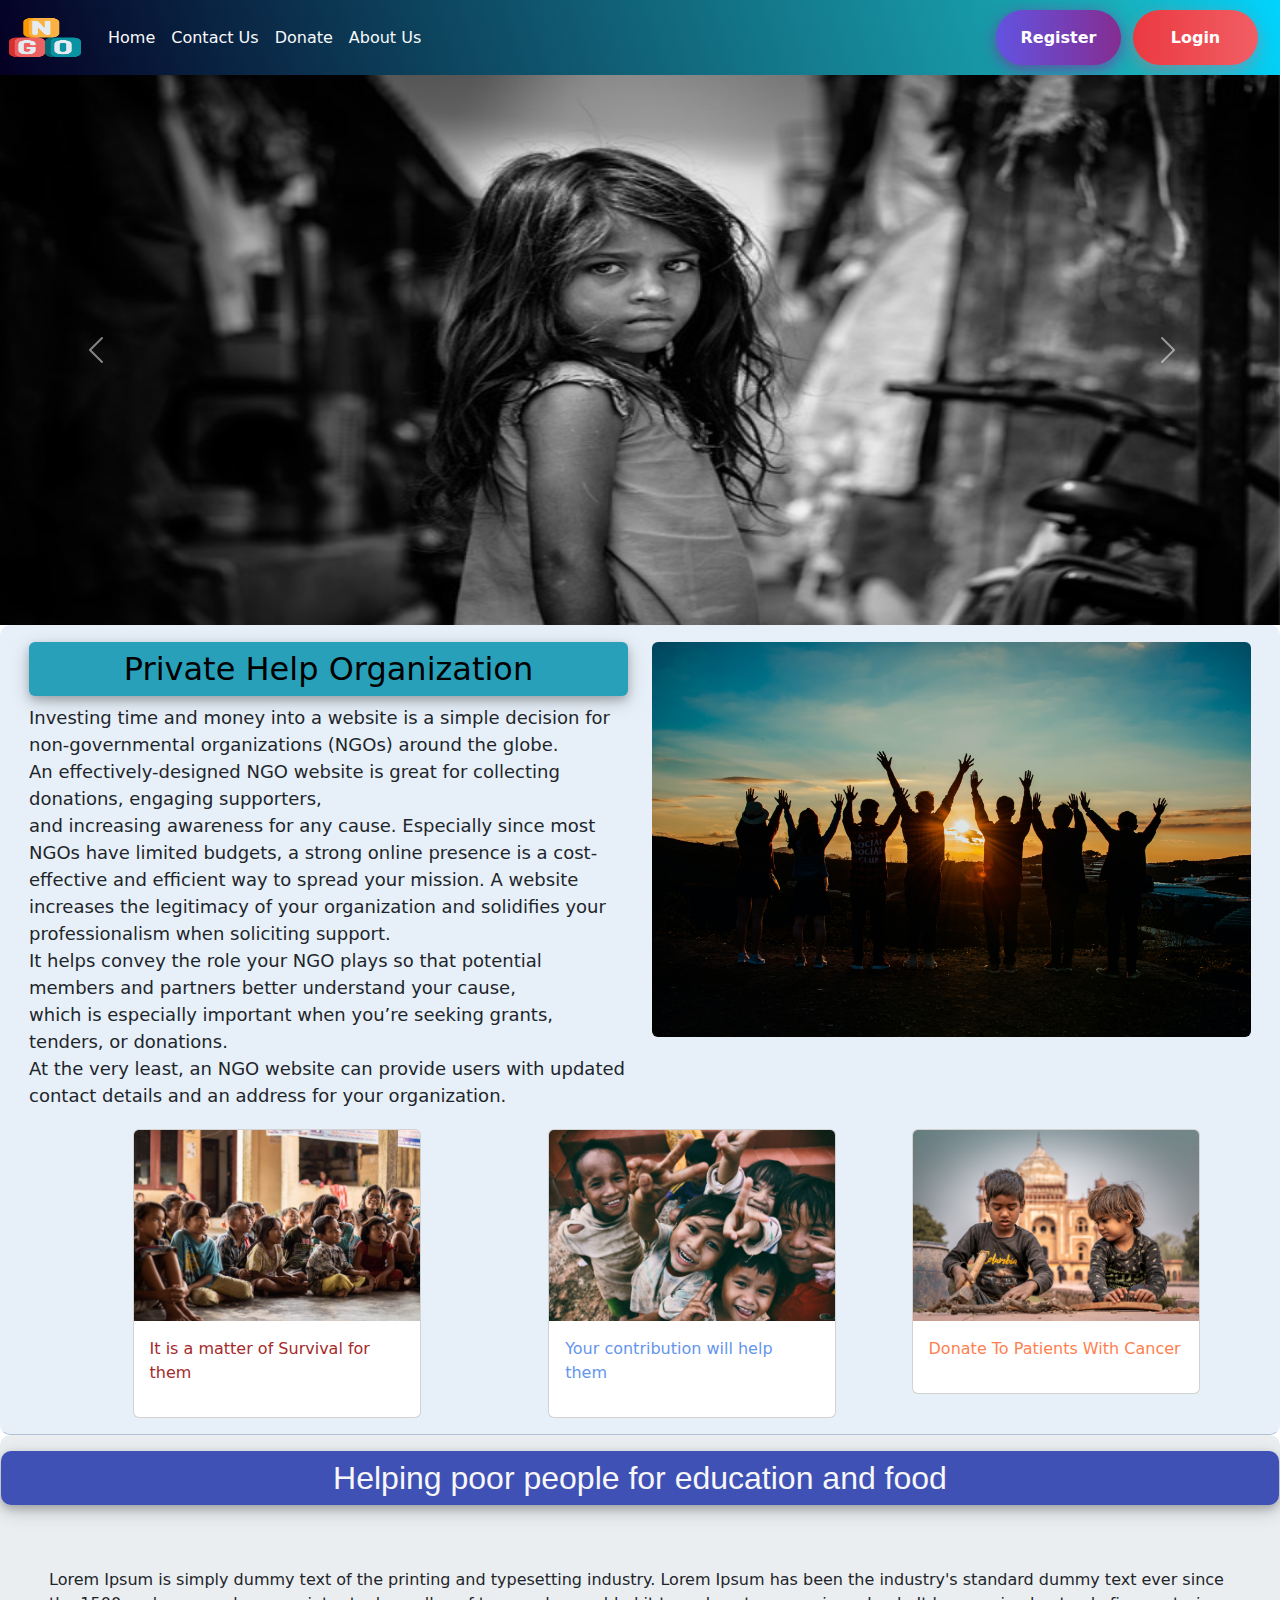
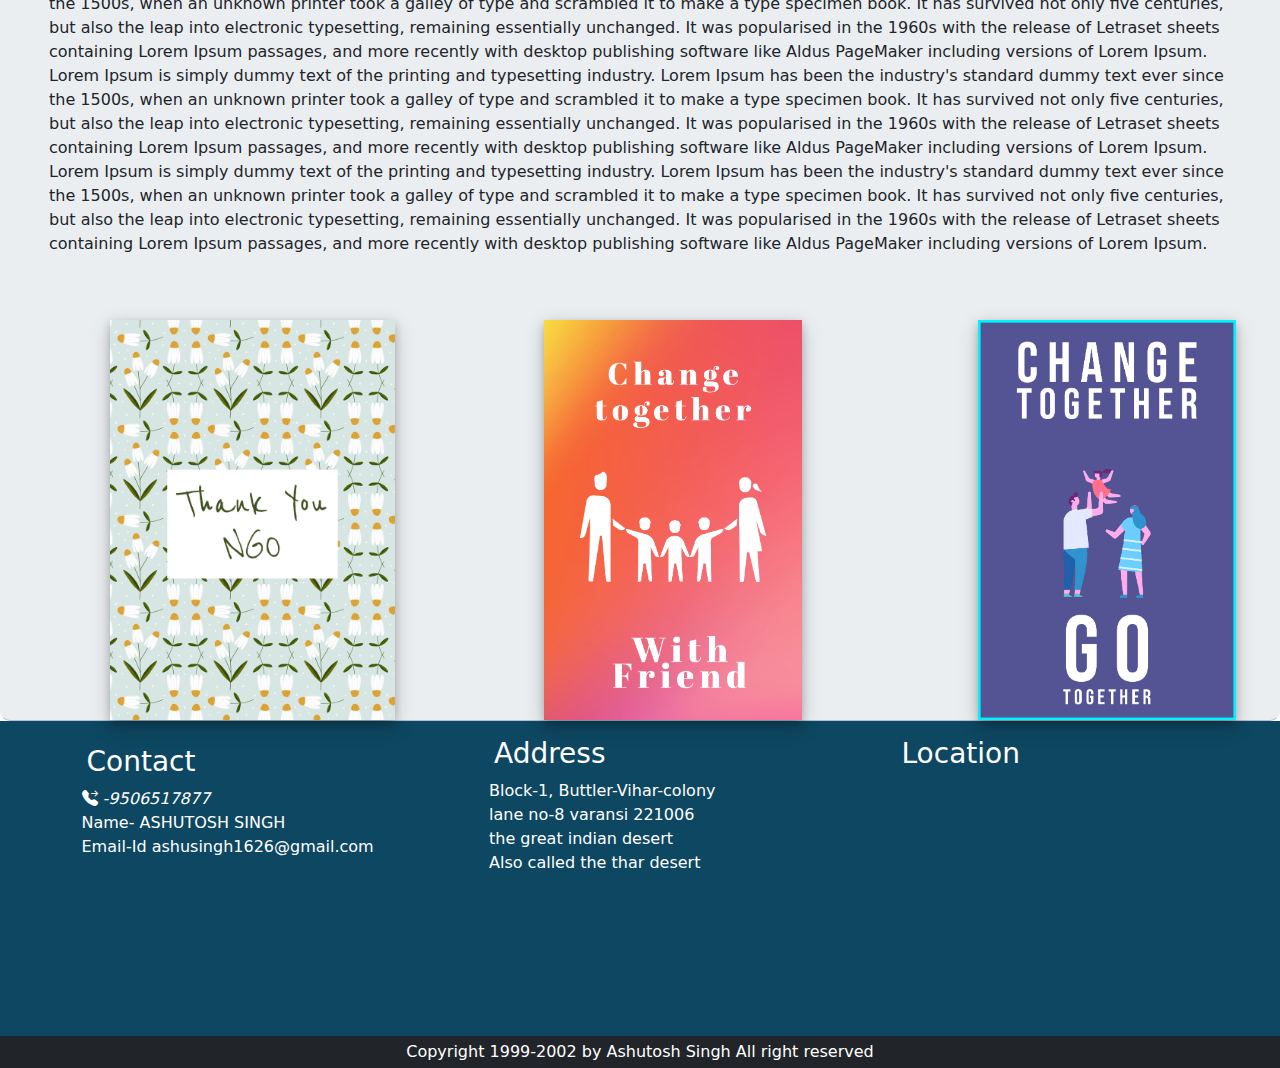
<file: index.html>
<!DOCTYPE html>
<html lang="en">

<head>
  <meta charset="UTF-8" />
  <meta http-equiv="X-UA-Compatible" content="IE=edge" />
  <meta name="viewport" content="width=device-width, initial-scale=1.0" />
  <title>NGO</title>

  <!-- CSS only -->
  <link rel="stylesheet" href="https://cdn.jsdelivr.net/npm/bootstrap-icons@1.10.2/font/bootstrap-icons.css">
  <link href="assets/css/bootstrap.min.css" rel="stylesheet" />
  <link rel="stylesheet" href="style.css" />
  <!-- JavaScript Bundle with Popper -->
  <script src="assets/js/bootstrap.bundle.min.js"></script>

</head>

<body>
  <nav class="navbar navbar-expand-lg ">
    <div>
      <img class="lobo" src="image/logo3.png">
    </div>
    <div class="container-fluid">
      <button class="navbar-toggler" type="button" data-bs-toggle="collapse" data-bs-target="#navbarSupportedContent"
        aria-controls="navbarSupportedContent" aria-expanded="false" aria-label="Toggle navigation">
        <span class="navbar-toggler-icon"></span>
      </button>
      <div class="collapse navbar-collapse" id="navbarSupportedContent">
        <ul class="navbar-nav me-auto mb-2 mb-lg-0">
          <li class="nav-item ea">
            <a class="nav-link active text-light" aria-current="page" href="Home.html">Home</a>
          </li>
          <li class="nav-item eb">
            <a class="nav-link text-light" href="contact us.html">Contact Us</a>
          </li>
          <li class="nav-item ec">
            <a class="nav-link text-light" href="donate.html" role="button" aria-expanded="false">
              Donate
            </a>
          </li>
          <li class="nav-item ed">
            <a class="nav-link text-light" href="About Us.html">About Us</a>
          </li>
        </ul>
        <!-- Login &Register Buttton -->
        <a href="Register.html"> <button class="btn-hover color-3"> <span>Register</span></button> </a>
        <a class="mx-2" style="text-decoration: none;" href="login.html"><button class="btn-hover color-4">
            <span>Login</span></button></a>
      </div>
    </div>
  </nav>
  <!-- CAROUSEL -->
  <div class="header">
    <div id="carouselExampleControls" class="carousel slide" data-bs-ride="carousel">
      <div class="carousel-inner">
        <div class="carousel-item active">
          <img src="image/editor2.jpg" class="d-block w-100 m" alt="..." />
        </div>
        <div class="carousel-item">
          <img src="image/b5.jpg" class="d-block w-100 n" alt="..." />
        </div>
        <div class="carousel-item">
          <img src="image/b7.jpg" class="d-block w-100 o" alt="..." />
        </div>
      </div>
      <button class="carousel-control-prev" type="button" data-bs-target="#carouselExampleControls"
        data-bs-slide="prev">
        <span class="carousel-control-prev-icon" aria-hidden="true"></span>
        <span class="visually-hidden">Previous</span>
      </button>
      <button class="carousel-control-next" type="button" data-bs-target="#carouselExampleControls"
        data-bs-slide="next">
        <span class="carousel-control-next-icon" aria-hidden="true"></span>
        <span class="visually-hidden">Next</span>
      </button>
    </div>
    <div class="container-fluid">
      <div class="row justify-content-evenly content-box p-3">
        <div class="col-md-6">
          <h2 class="ret p-2"> Private Help Organization</h2>
          <p class="font">
            Investing time and money into a website is a simple decision for non-governmental organizations (NGOs)
            around the globe.<br> An effectively-designed NGO website is great for collecting donations, engaging
            supporters,<br> and increasing awareness for any cause. Especially since most NGOs have limited budgets, a
            strong online presence is a cost-effective and efficient way to spread your mission.
            A website increases the legitimacy of your organization and solidifies your professionalism when soliciting
            support.<br> It helps convey the role your NGO plays so that potential members and partners better
            understand
            your cause,<br> which is especially important when you’re seeking grants, tenders, or donations.<br> At the
            very least, an NGO website can provide users with updated contact details and an address for your
            organization.</p>
        </div>
        <div class="col-md-6 mb-3">
          <img class="md" src="image/b5.jpg" style="width: 100%;">
        </div>
        <div class="col-md-4">
          <div class="card" style="width: 18rem;">
            <img src="image/card3.jpg" class="card-img-top" alt="...">
            <div class="card-body">
              <p class="card-text1">It is a matter of Survival for them
              </p>
            </div>
          </div>
        </div>
        <div class="col-md-3">
          <div class="card" style="width: 18rem;">
            <img src="image/card1.jpg" class="card-img-top" alt="...">
            <div class="card-body">
              <p class="card-text2">Your contribution will help them
              </p>
            </div>
          </div>
        </div>
        <div class="col-md-3">
          <div class="card" style="width: 18rem;">
            <img src="image/card4.jpg" class="card-img-top" alt="...">
            <div class="card-body">
              <p class="card-text3">Donate To Patients With Cancer
              </p>
            </div>
          </div>
        </div>
      </div>
    </div>
    <div class="content-box1">
    <div class="heading">
      <div class="row">
        <div class="col-md-12">
          <h2 class="center p-2">Helping poor people for education and food</h2>
          <div  class="p-5">
            <p>
            Lorem Ipsum is simply dummy text of the printing and typesetting industry. Lorem Ipsum has been the industry's standard dummy text ever since the 1500s, when an unknown printer took a galley of type and scrambled it to make a type specimen book. It has survived not only five centuries, but also the leap into electronic typesetting, remaining essentially unchanged. It was popularised in the 1960s with the release of Letraset sheets containing Lorem Ipsum passages, and more recently with desktop publishing software like Aldus PageMaker including versions of Lorem Ipsum.<br/>
            Lorem Ipsum is simply dummy text of the printing and typesetting industry. Lorem Ipsum has been the industry's standard dummy text ever since the 1500s, when an unknown printer took a galley of type and scrambled it to make a type specimen book. It has survived not only five centuries, but also the leap into electronic typesetting, remaining essentially unchanged. It was popularised in the 1960s with the release of Letraset sheets containing Lorem Ipsum passages, and more recently with desktop publishing software like Aldus PageMaker including versions of Lorem Ipsum.<br/>
            Lorem Ipsum is simply dummy text of the printing and typesetting industry. Lorem Ipsum has been the industry's standard dummy text ever since the 1500s, when an unknown printer took a galley of type and scrambled it to make a type specimen book. It has survived not only five centuries, but also the leap into electronic typesetting, remaining essentially unchanged. It was popularised in the 1960s with the release of Letraset sheets containing Lorem Ipsum passages, and more recently with desktop publishing software like Aldus PageMaker including versions of Lorem Ipsum.</p>
          </div>
        </div>
      </div>
    </div>
      <div class="row">
        <div class="col-md-1"></div>
        <div class="col-md-3">
          <img class="project" src="image/project4.jpg">
        </div>
        <div class="col-md-1"></div>
        <div class="col-md-3">
          <img class="project" src="image/project3.jpg">
        </div>
        <div class="col-md-1"></div>
        <div class="col-md-3">
          <img class="project" src="image/project5.jpg">
        </div>
        
      </div>
    </div>
    <div class="footer">
      <div class="row justify-content-evenly">
        <div class="col-md-3 pt-4">
          <h3> Contact</h3>
          <p class="r1"> <i class="bi bi-telephone-forward-fill"> -9506517877</i><br>Name- ASHUTOSH SINGH<br>Email-Id
            ashusingh1626@gmail.com
          </p>
        </div>
        <div class="col-md-3 pt-3">
          <h3>Address</h3>
          <p class="r2"> Block-1, Buttler-Vihar-colony<br>
            lane no-8 varansi 221006<br>
            the great indian desert<br>
            Also called the thar desert</p>
        </div>
        <div class="col-md-3 pt-3">
          <h3> Location</h3>
          <iframe
            src="https://www.google.com/maps/embed?pb=!1m14!1m12!1m3!1d14236.02224509206!2d80.95393664999999!3d26.8715644!2m3!1f0!2f0!3f0!3m2!1i1024!2i768!4f13.1!5e0!3m2!1sen!2sin!4v1669029898604!5m2!1sen!2sin"
            width="400s" height="250" style="border:0;" allowfullscreen="" loading="lazy"
            referrerpolicy="no-referrer-when-downgrade"></iframe>
        </div>
      </div>
      <div class="row bg-dark p-1 text-center">
        <div class="col-md-12">
          <p id="copyright" class="mb-0">Copyright 1999-2002 by Ashutosh Singh All right reserved</p>
        </div>
      </div>
    </div>
</body>

</html>
</file>
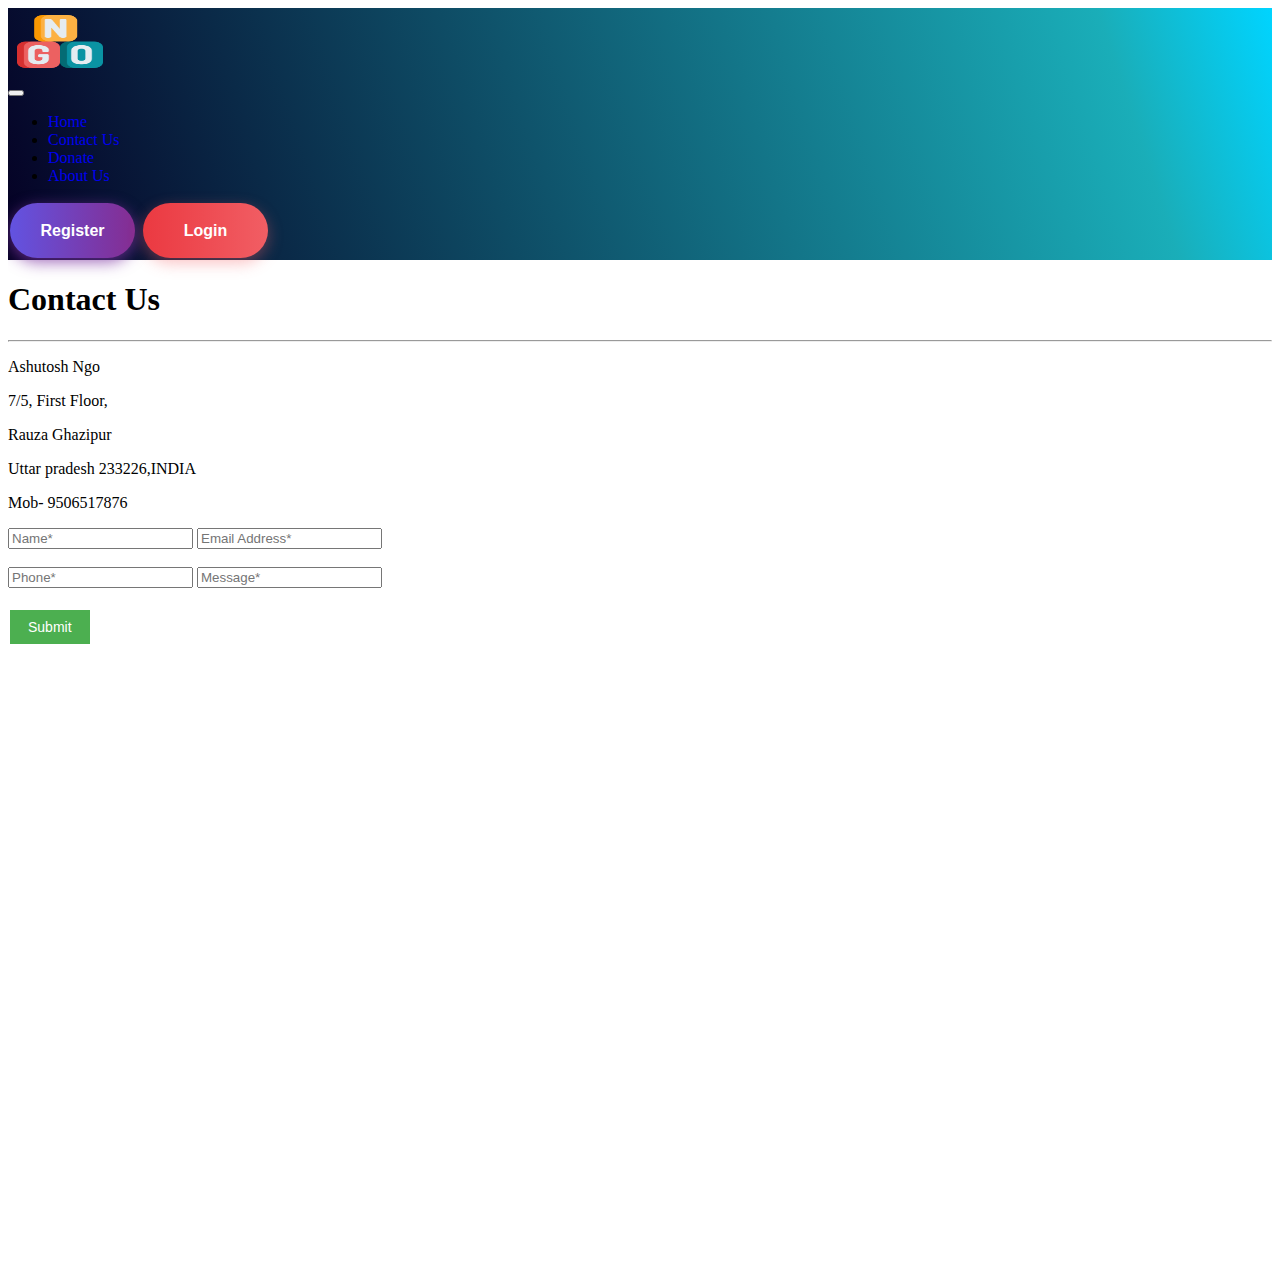
<file: contact us.html>
<!DOCTYPE html>
<html lang="en">

<head>
  <meta charset="UTF-8" />
  <meta http-equiv="X-UA-Compatible" content="IE=edge" />
  <meta name="viewport" content="width=device-width, initial-scale=1.0" />
  <title>NGO</title>
  
  <!-- CSS only -->
  <link rel="stylesheet" href="https://cdn.jsdelivr.net/npm/bootstrap-icons@1.10.2/font/bootstrap-icons.css">
  <link href="https://cdn.jsdelivr.net/npm/bootstrap@5.2.2/dist/css/bootstrap.min.css" rel="stylesheet"
    integrity="sha384-Zenh87qX5JnK2Jl0vWa8Ck2rdkQ2Bzep5IDxbcnCeuOxjzrPF/et3URy9Bv1WTRi" crossorigin="anonymous" />
    <link rel="stylesheet" href="style.css" />
  <!-- JavaScript Bundle with Popper -->
  <script src="https://cdn.jsdelivr.net/npm/bootstrap@5.2.2/dist/js/bootstrap.bundle.min.js"
    integrity="sha384-OERcA2EqjJCMA+/3y+gxIOqMEjwtxJY7qPCqsdltbNJuaOe923+mo//f6V8Qbsw3"
    crossorigin="anonymous"></script>

</head>

<body>
  <nav class="navbar navbar-expand-lg ">
    <div>
      <img class="lobo" src="image/logo3.png">
    </div>
    <div class="container-fluid">
      <button class="navbar-toggler" type="button" data-bs-toggle="collapse" data-bs-target="#navbarSupportedContent"
        aria-controls="navbarSupportedContent" aria-expanded="false" aria-label="Toggle navigation">
        <span class="navbar-toggler-icon"></span>
      </button>
      <div class="collapse navbar-collapse" id="navbarSupportedContent">
        <ul class="navbar-nav me-auto mb-2 mb-lg-0">
          <li class="nav-item ea">
            <a class="nav-link active text-light" aria-current="page" href="index.html">Home</a>
          </li>
          <li class="nav-item eb">
            <a class="nav-link text-light" href="contact us.html">Contact Us</a>
          </li>
          <li class="nav-item ec">
            <a class="nav-link text-light" href="donate.html" role="button" aria-expanded="false">
              Donate
            </a>
          </li>
          <li class="nav-item ed">
            <a class="nav-link text-light" href="About Us.html">About Us</a>
          </li>
        </ul>
        <!-- Login &Register Buttton -->
        <a href="Register.html"> <button class="btn-hover color-3"> <span>Register</span></button> </a>
       <a class="mx-2" style="text-decoration: none;" href="login.html"><button class="btn-hover color-4" > <span>Login</span></button></a>
      </div>
    </div>
  </nav>
  <div class="container-fluid">
    <div class="row m-5 justify-content-evenly">
      <div class="col-5">
        <h1>Contact Us</h1>
       <hr>
        <p>Ashutosh Ngo</p>
        <p>7/5, First Floor,</p>
        <p>Rauza Ghazipur</p>
        <p>Uttar pradesh 233226,INDIA</p>
        <p>Mob- 9506517876</p>
      </div>
         <div class="col-5">
          <form class="ashu">
            <input type="text" placeholder="Name*">
            <input type="text" placeholder="Email Address*"><br><br>
            <input type="number" placeholder="Phone*">
            <input type="text" placeholder="Message*"><br><br>
            <button class="button q">Submit</button>
          </form>

        </div>
     
    </div>

  </div>
  <div class="conatainer color">
    <div class="row justify-content-evenly">
      <div class="col-md-4 pt-4">
        <h3> Contact</h3>

        <p class="r1"><i class="bi bi-telephone-fill"></i>WhatsApp- 9506517877<br>Name- ASHUTOSH SINGH<br>Email-Id ashusingh1626@gmail.com 
        </p>
      </div>
      <div class="col-md-4 pt-3">
        <h3 class="lty">Address</h3>

        <p class="r2"> Block-1, Buttler-Vihar-colony<br>
          lane no-8 varansi 221006<br>
          the great indian desert<br>
          Also called the thar desert</p>
      </div>
      <div class="col-md-4 pt-3 ">
        <h3 class="mty"> Location</h3>
      <iframe
          src="https://www.google.com/maps/embed?pb=!1m14!1m12!1m3!1d14236.02224509206!2d80.95393664999999!3d26.8715644!2m3!1f0!2f0!3f0!3m2!1i1024!2i768!4f13.1!5e0!3m2!1sen!2sin!4v1669029898604!5m2!1sen!2sin"
          width="400s" height="250" style="border:0;" allowfullscreen="" loading="lazy"
          referrerpolicy="no-referrer-when-downgrade"></iframe>
       </div>
    </div>
   </div>
  <div class="row bg-secondary text-center">
    <div class="col-md-12">
      <p id="copyright">Copyright 1999-2002 by Ashutosh Singh All right reserved</p>
    </div>
</body>

</html>
</file>
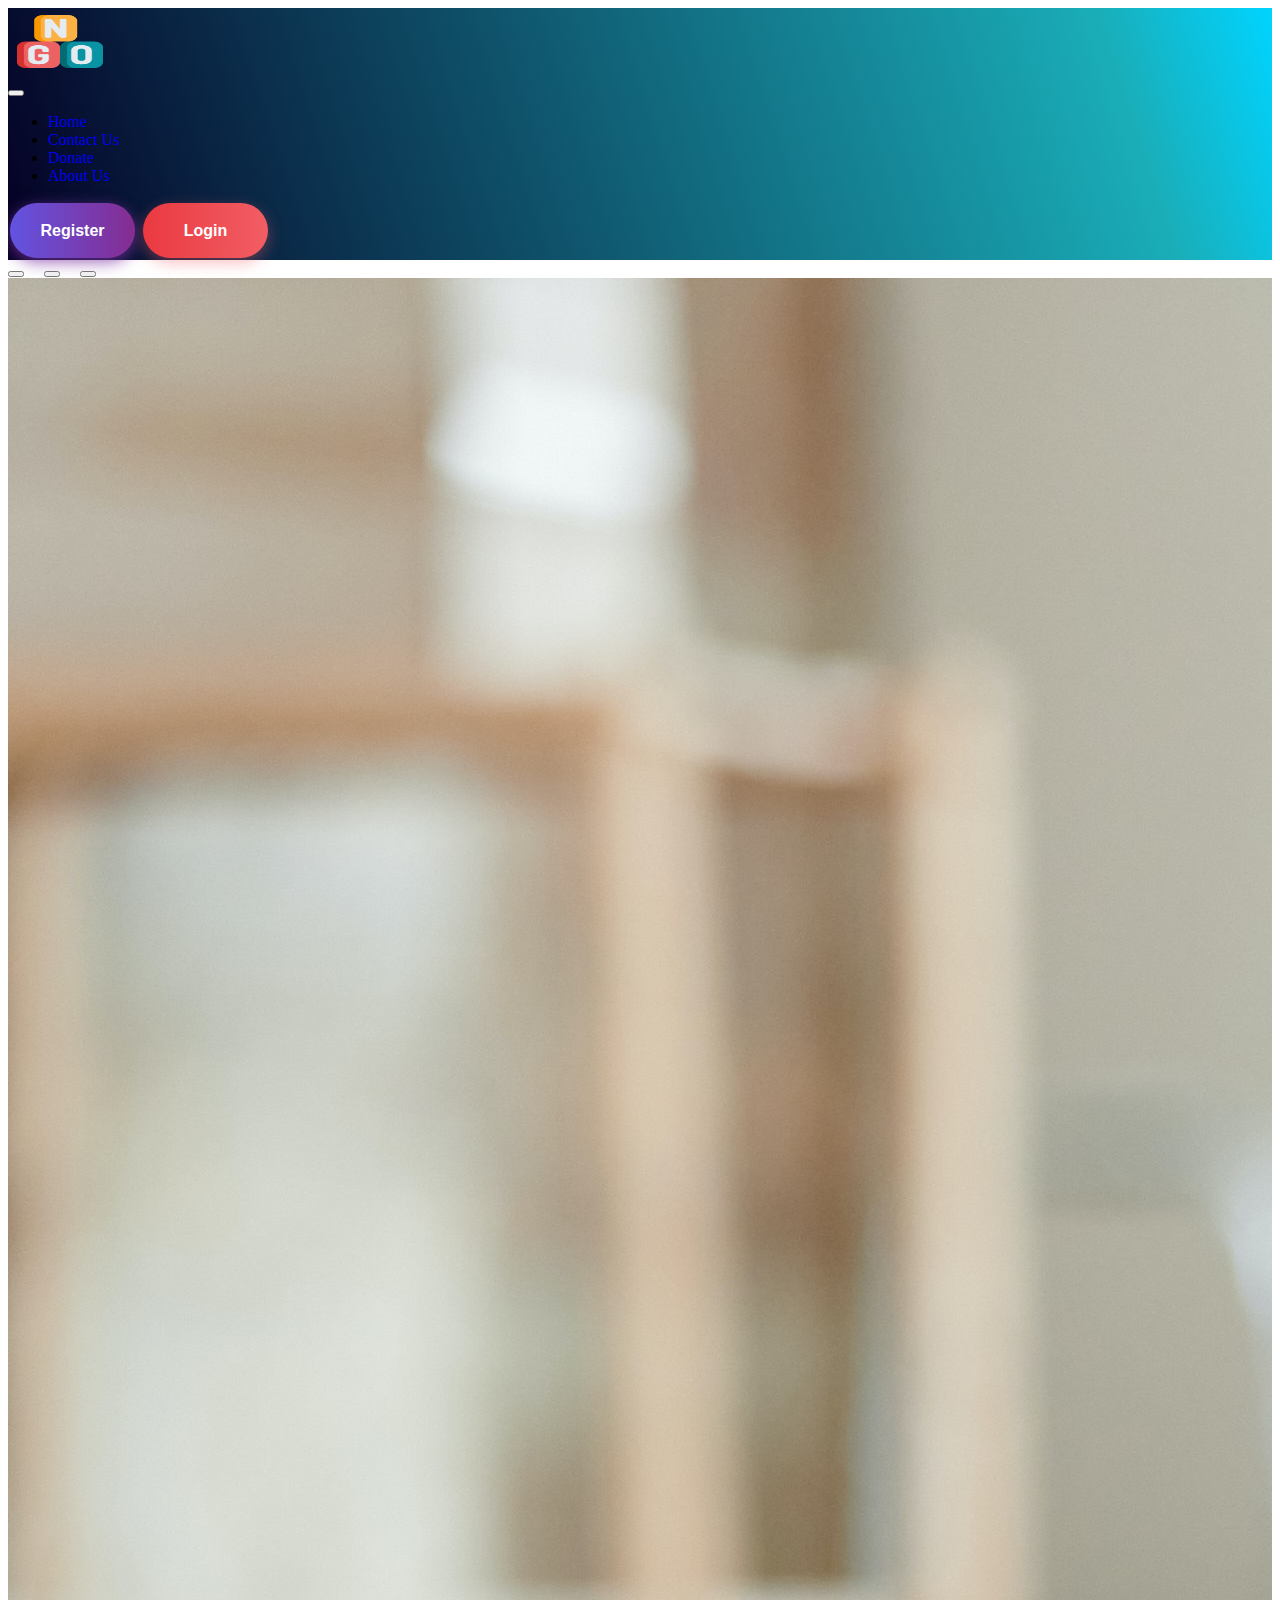
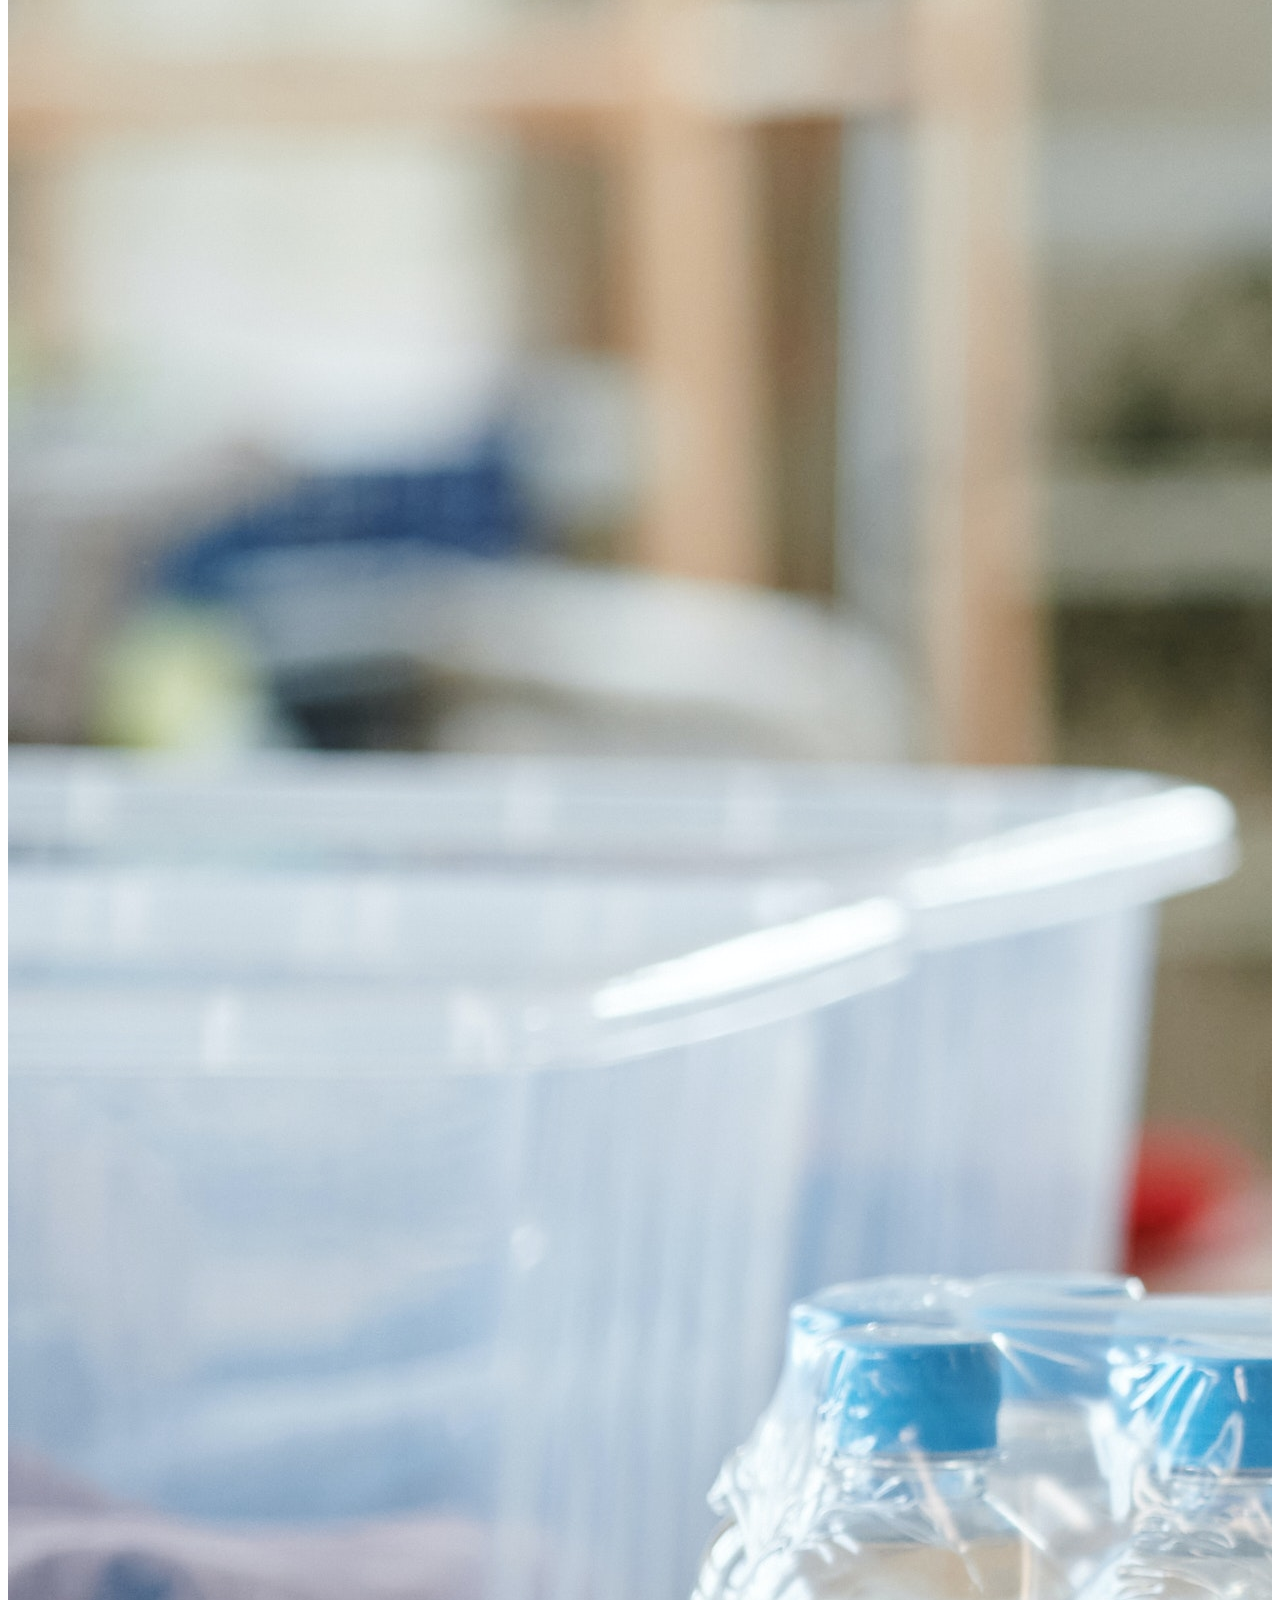
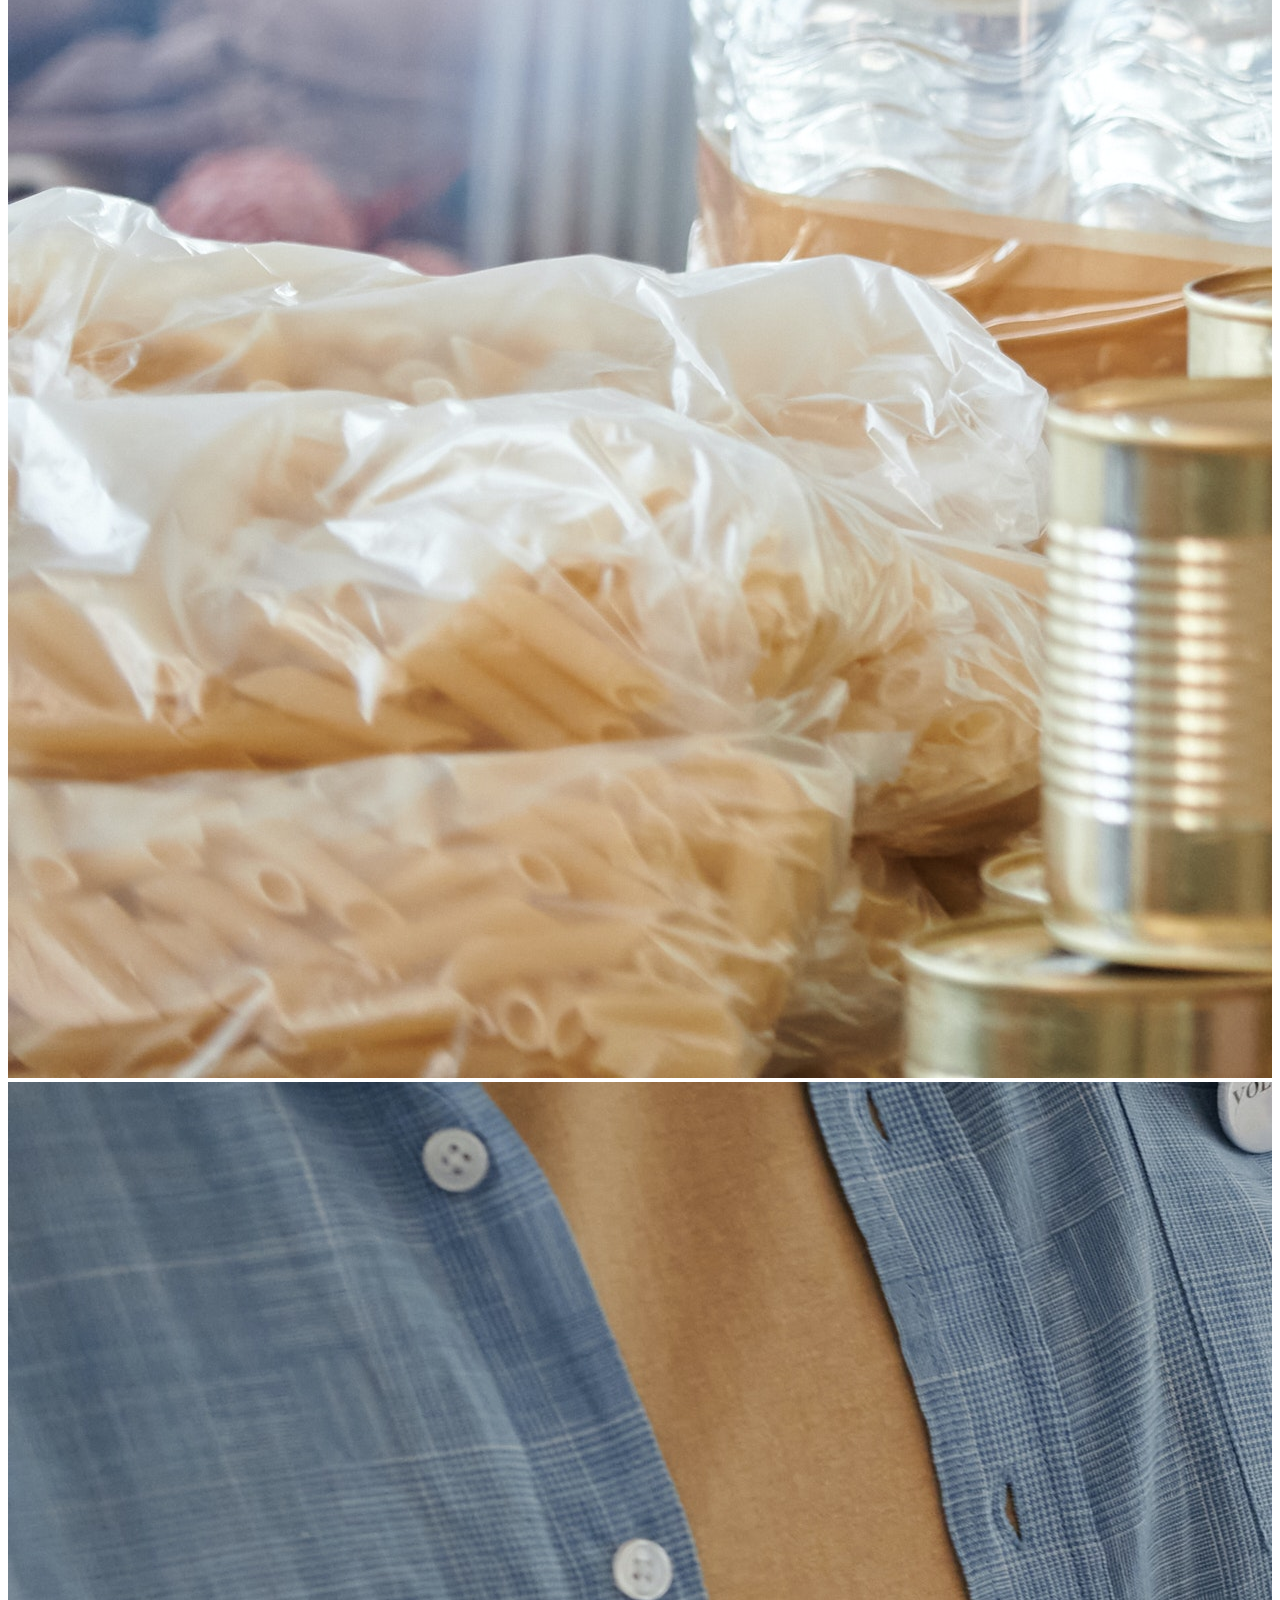
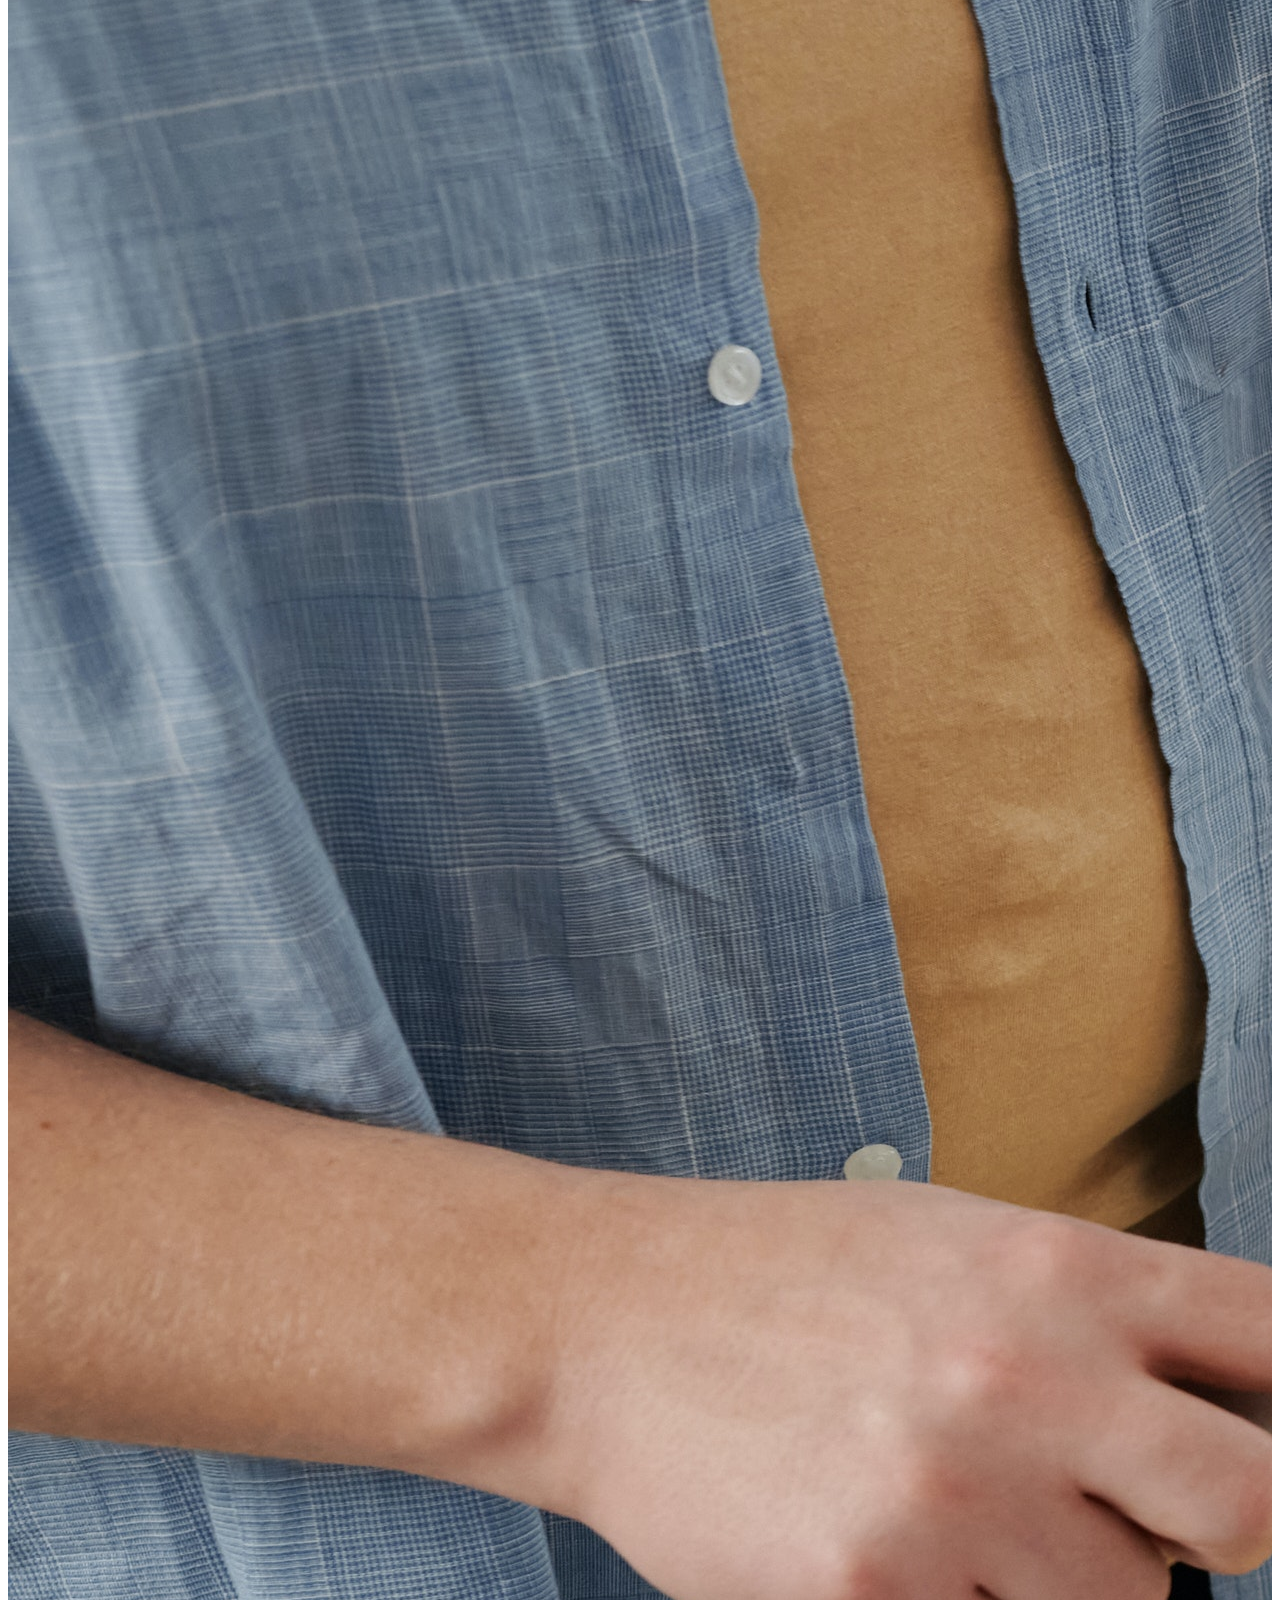
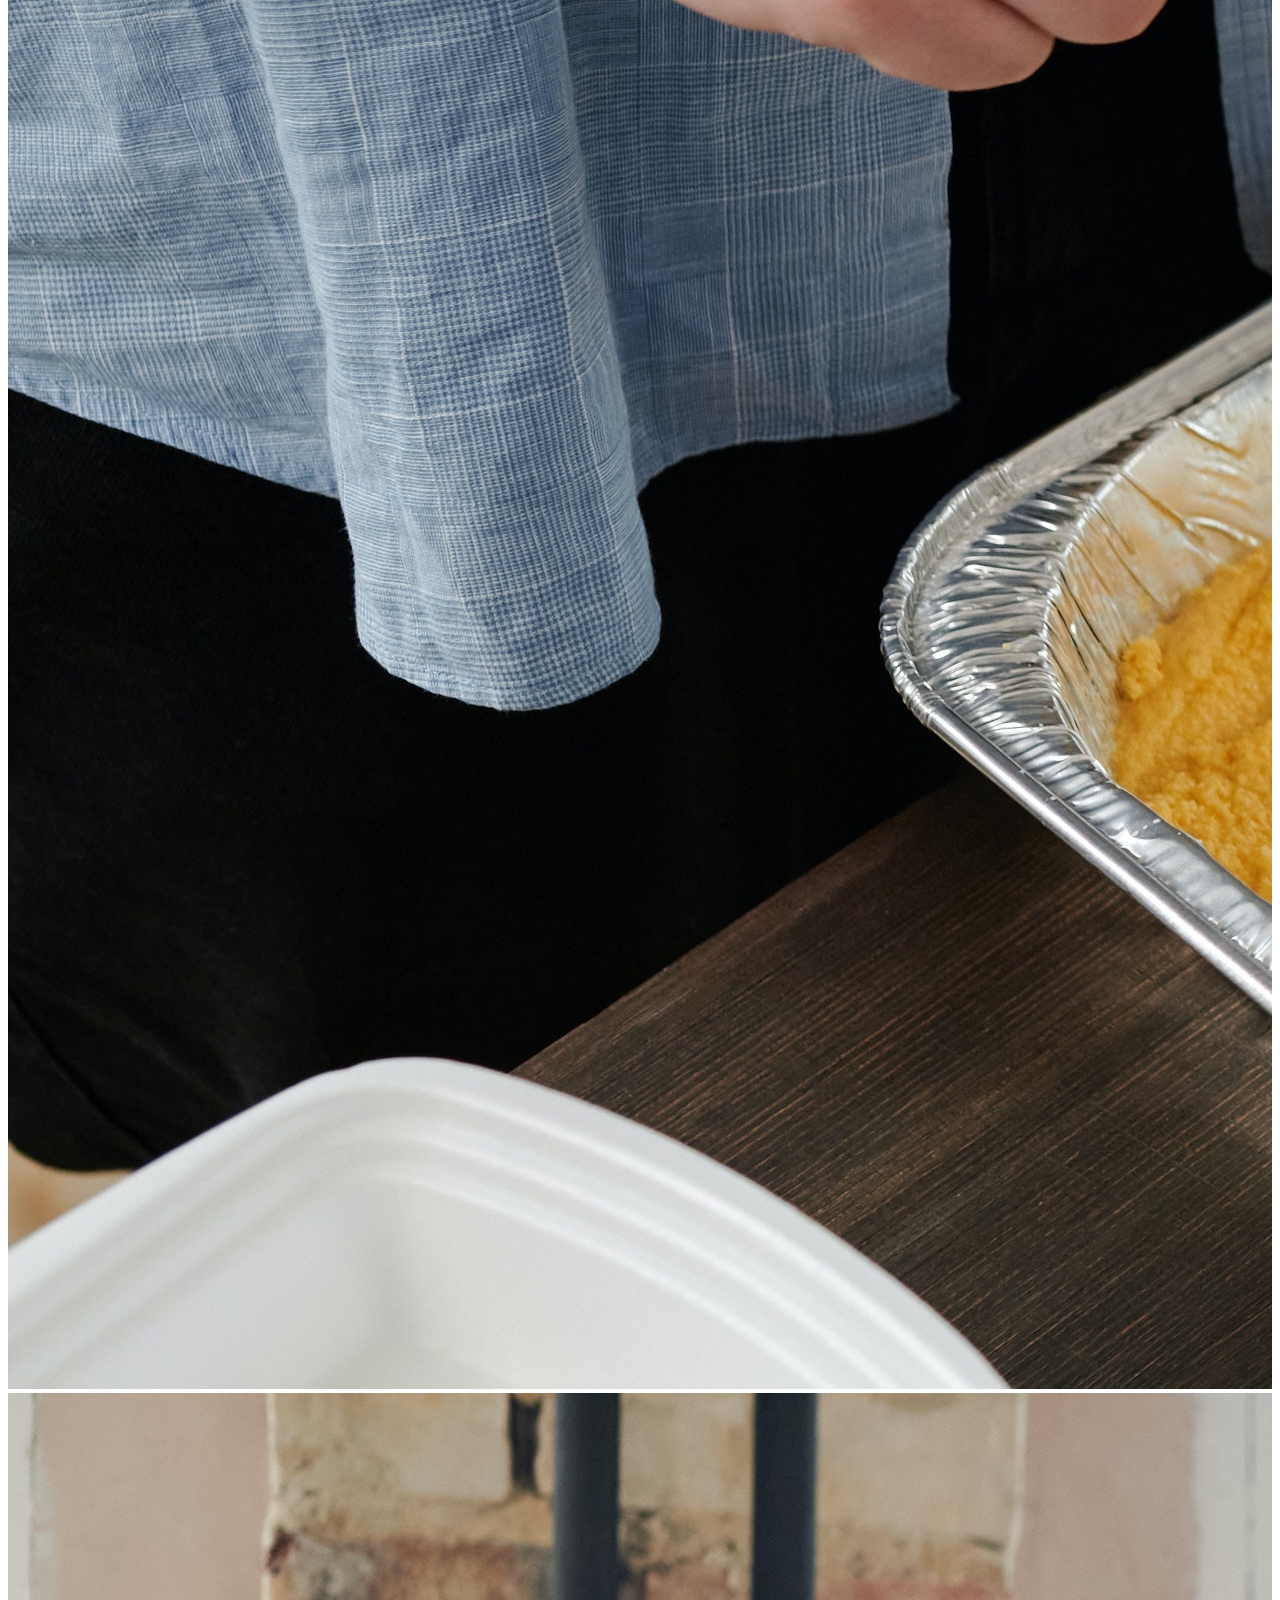
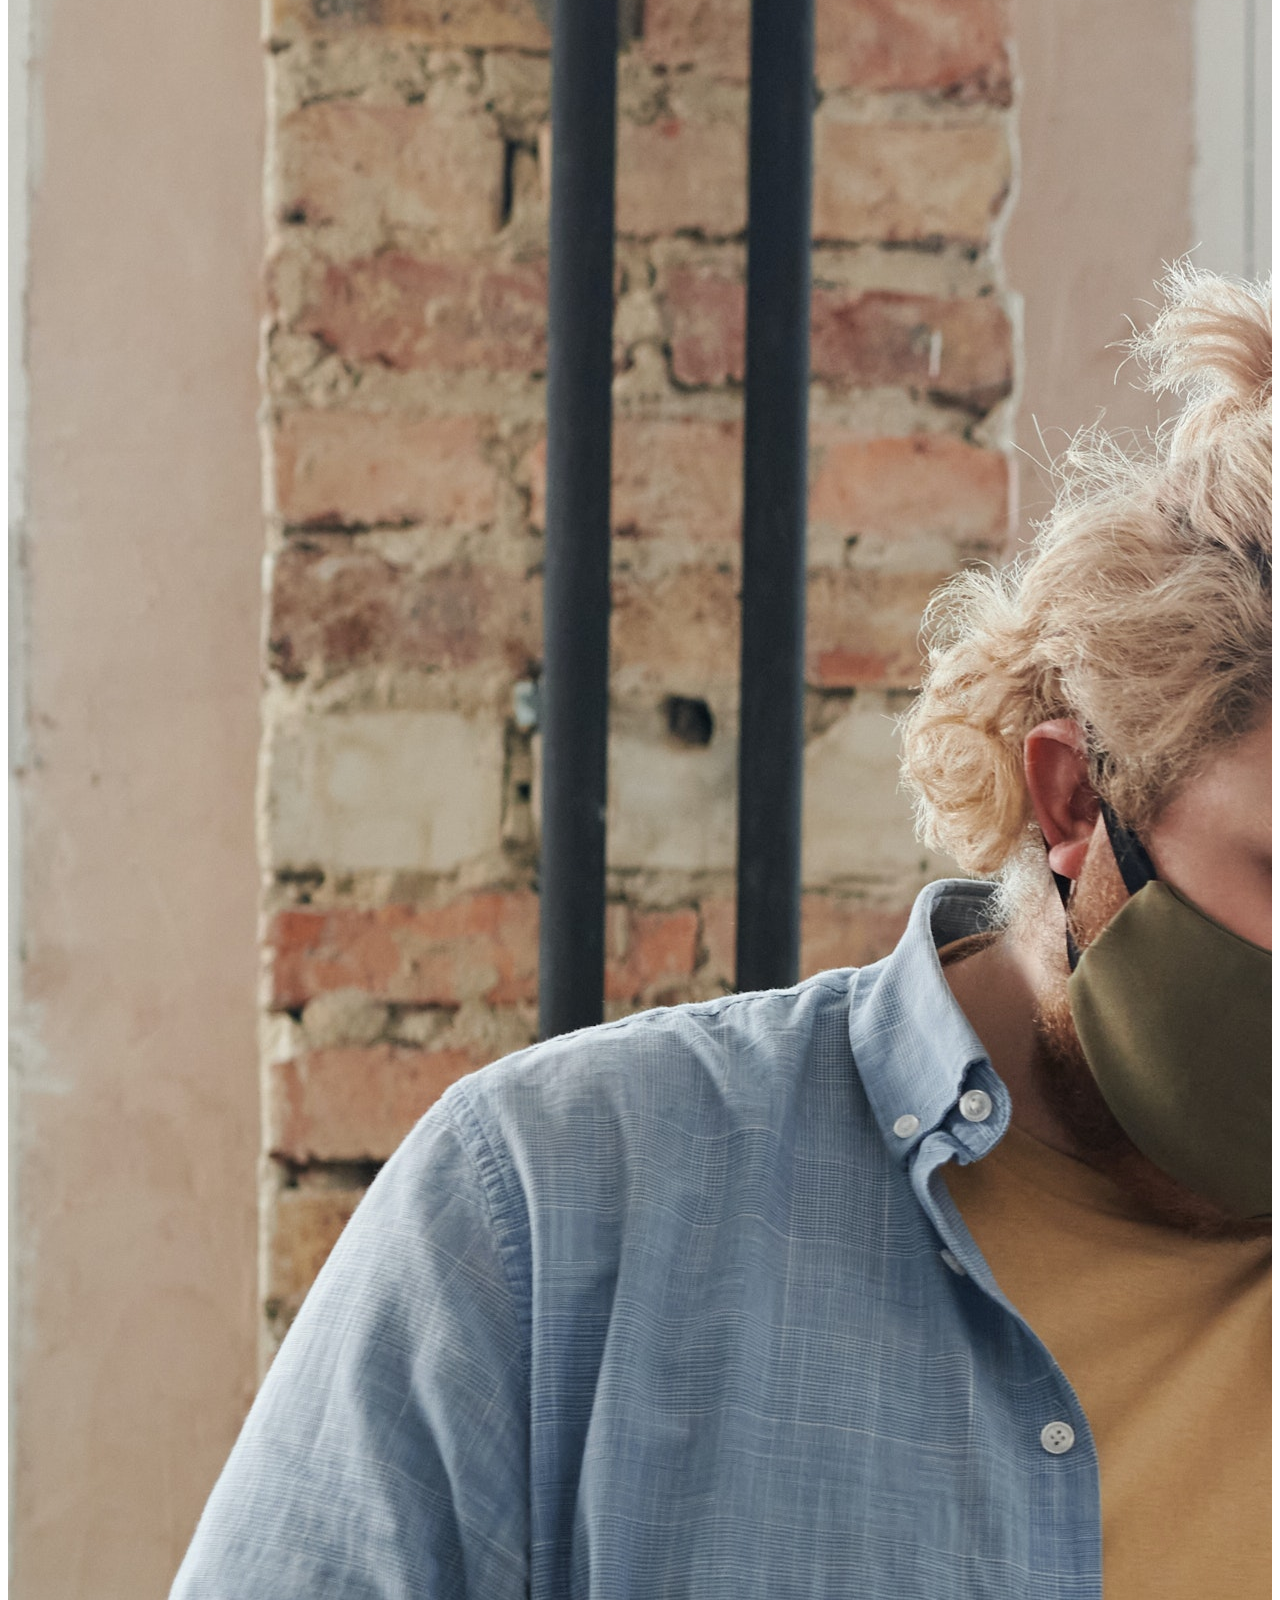
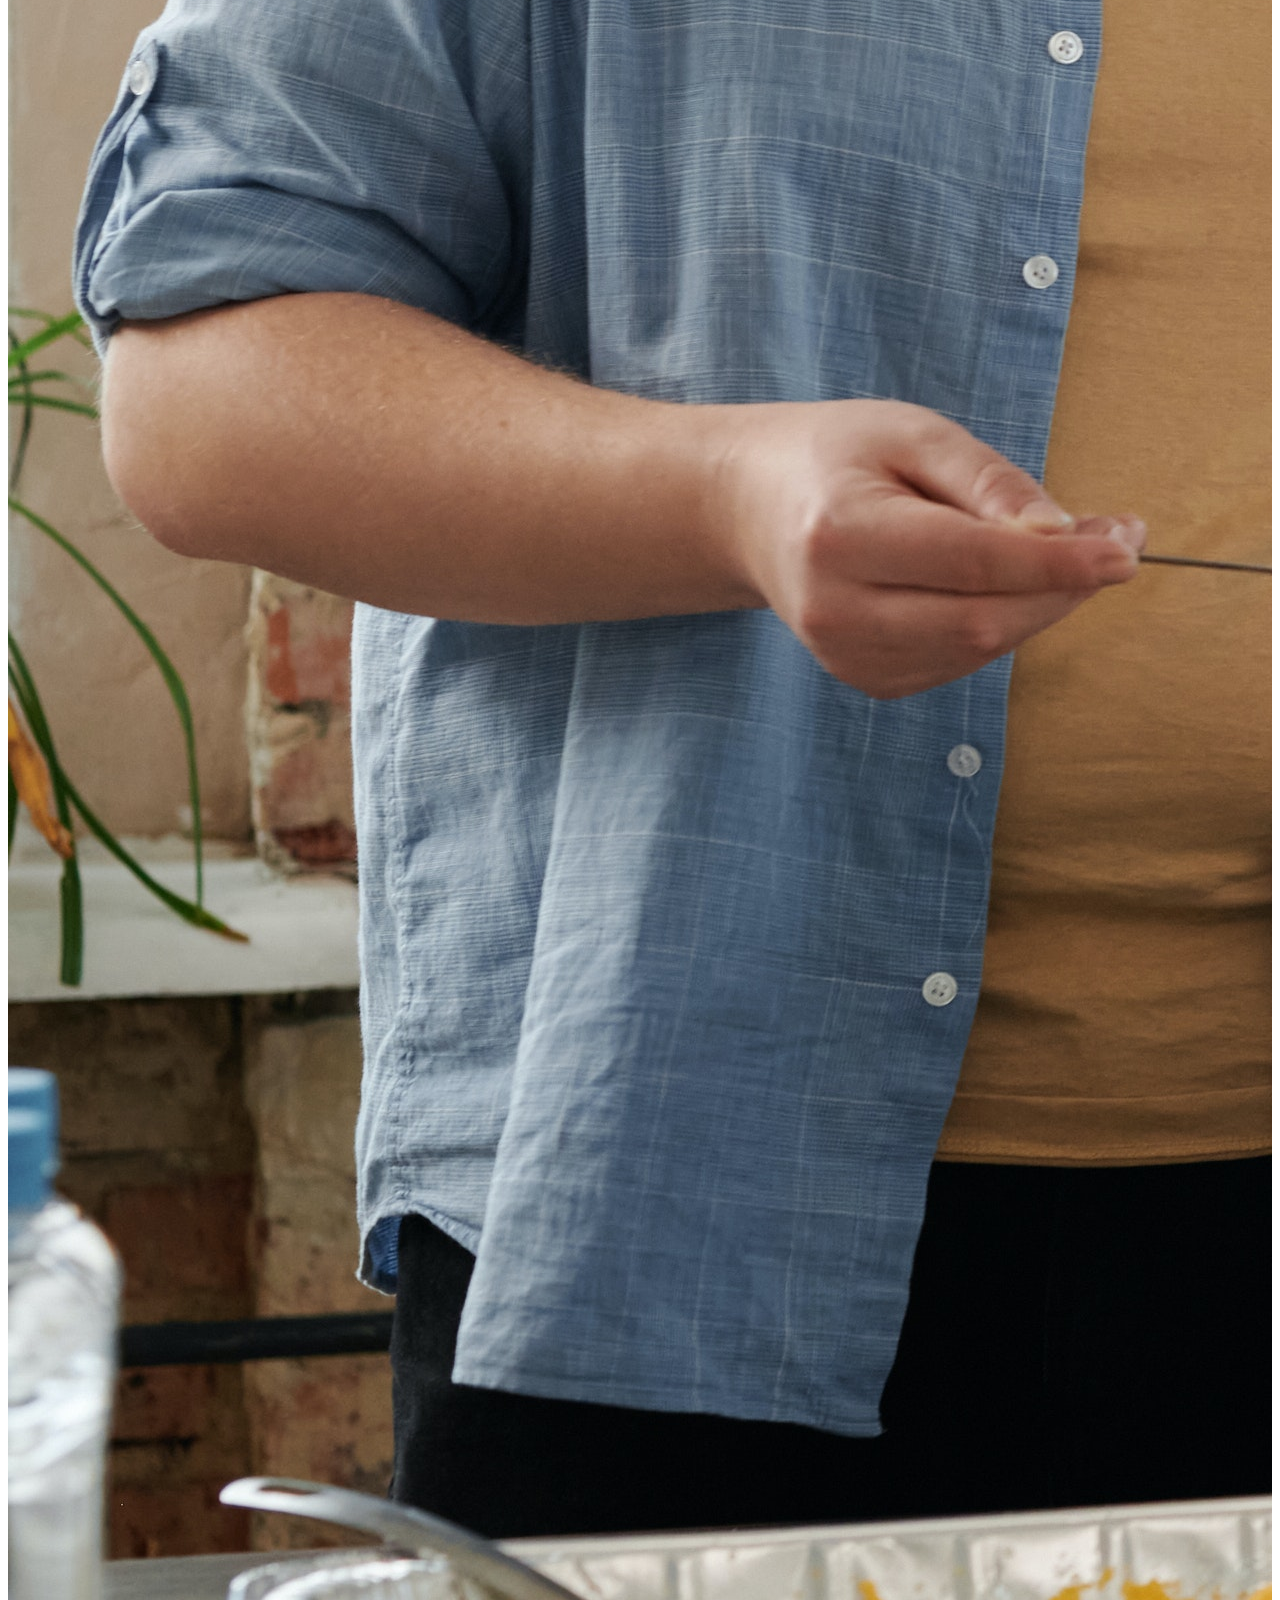
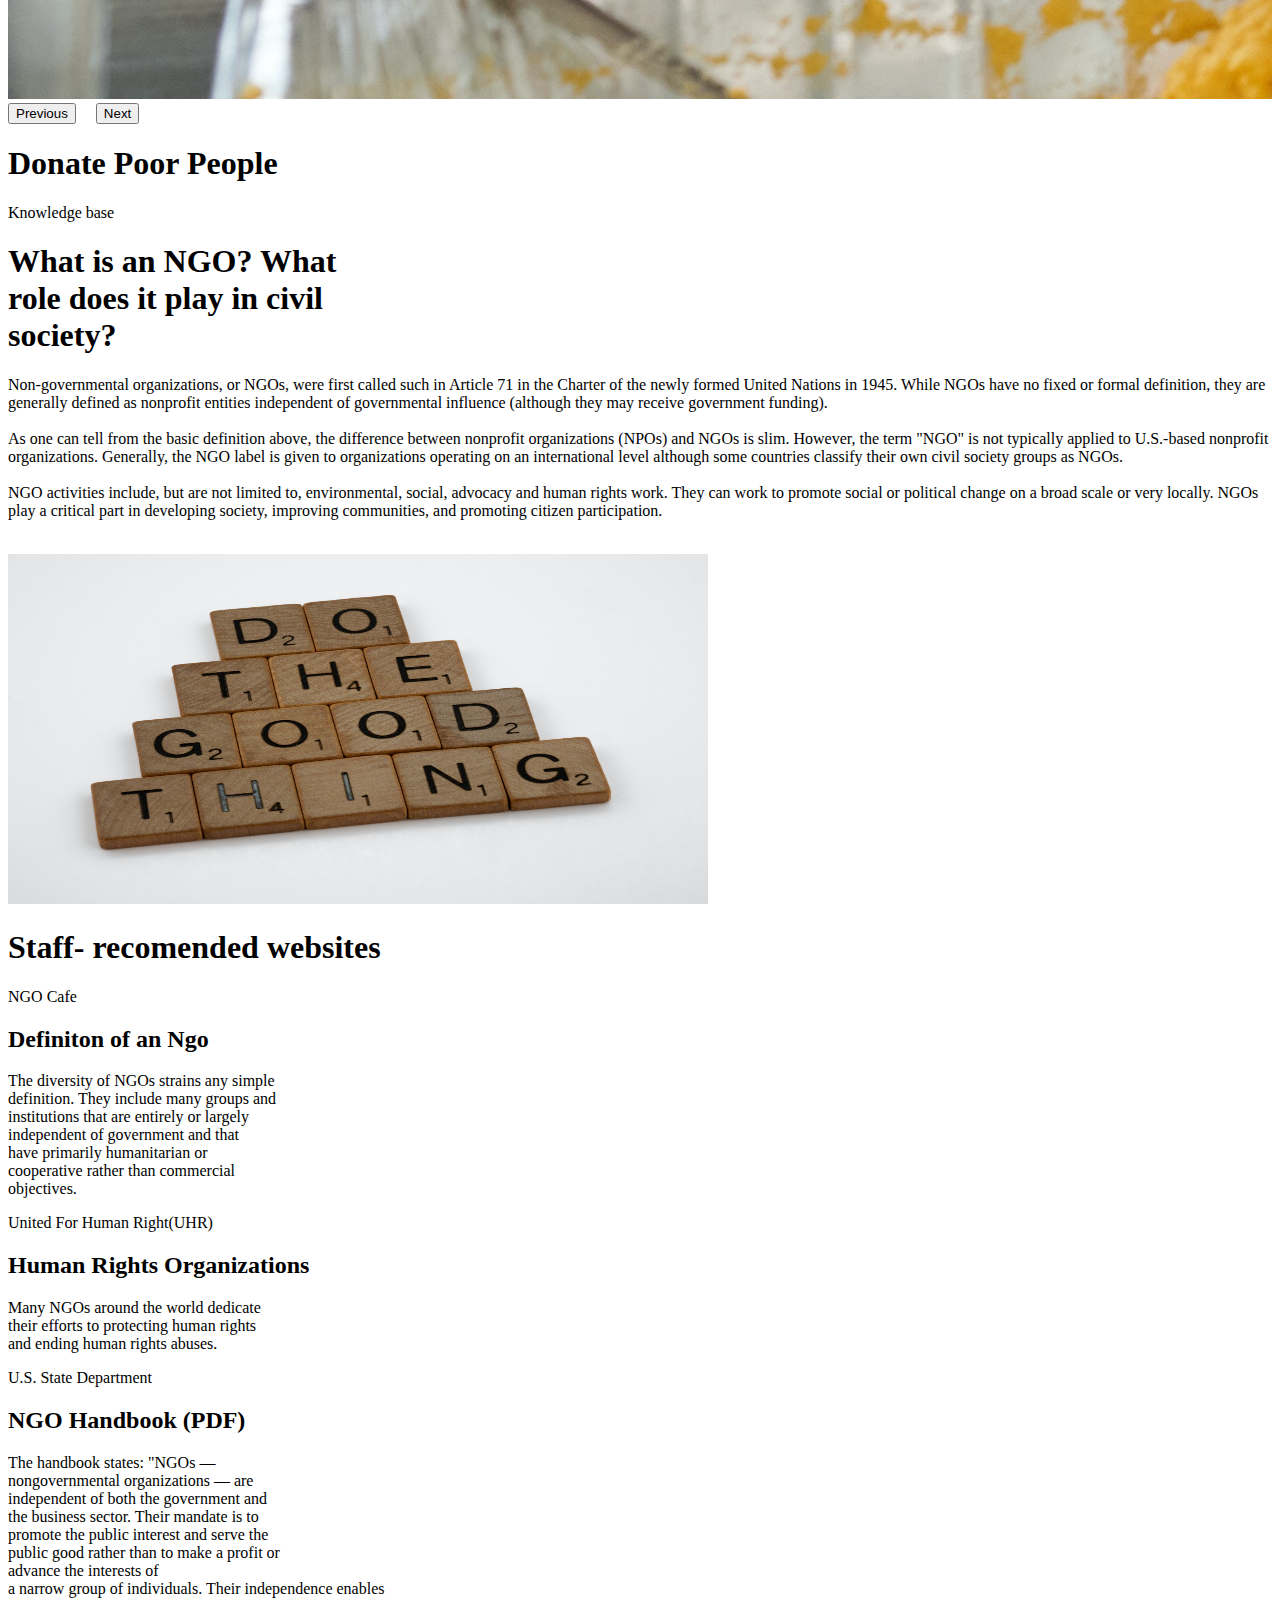
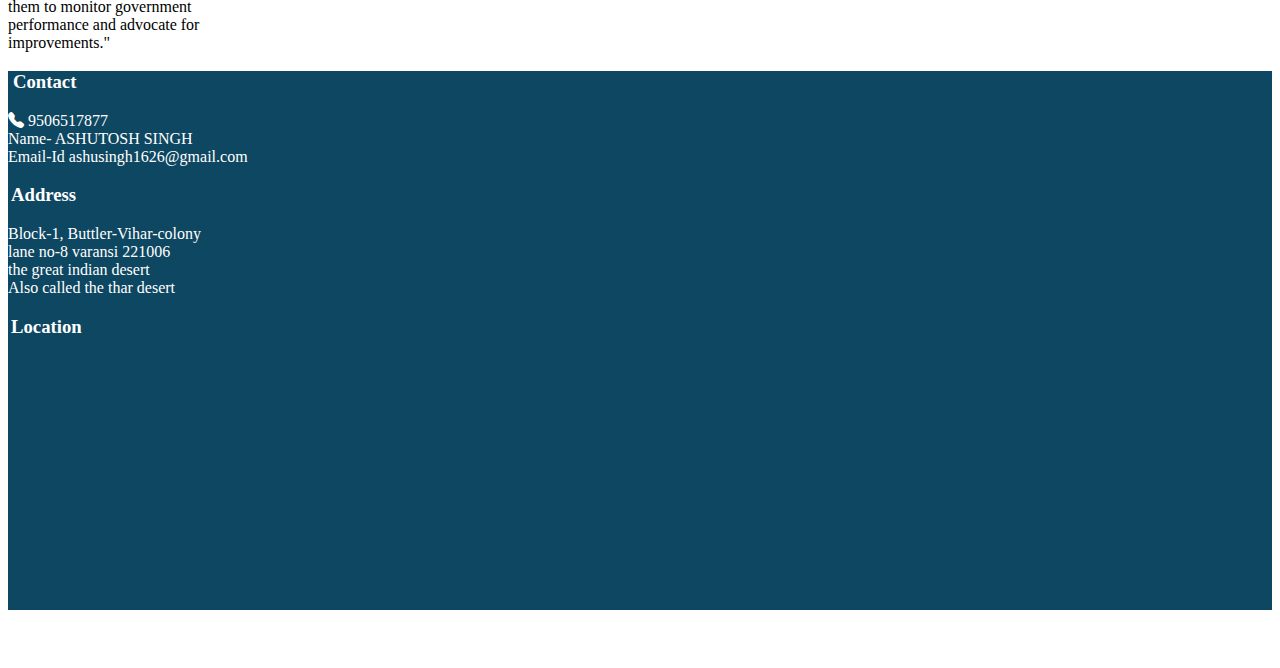
<file: donate.html>
<!DOCTYPE html>
<html lang="en">

<head>
  <meta charset="UTF-8" />
  <meta http-equiv="X-UA-Compatible" content="IE=edge" />
  <meta name="viewport" content="width=device-width, initial-scale=1.0" />
  <title>NGO</title>
  
  <!-- CSS only -->
  <link rel="stylesheet" href="https://cdn.jsdelivr.net/npm/bootstrap-icons@1.10.2/font/bootstrap-icons.css">
  <link href="https://cdn.jsdelivr.net/npm/bootstrap@5.2.2/dist/css/bootstrap.min.css" rel="stylesheet"
    integrity="sha384-Zenh87qX5JnK2Jl0vWa8Ck2rdkQ2Bzep5IDxbcnCeuOxjzrPF/et3URy9Bv1WTRi" crossorigin="anonymous" />
    <link rel="stylesheet" href="style.css" />
  <!-- JavaScript Bundle with Popper -->
  <script src="https://cdn.jsdelivr.net/npm/bootstrap@5.2.2/dist/js/bootstrap.bundle.min.js"
    integrity="sha384-OERcA2EqjJCMA+/3y+gxIOqMEjwtxJY7qPCqsdltbNJuaOe923+mo//f6V8Qbsw3"
    crossorigin="anonymous"></script>

</head>

<body>
  <nav class="navbar navbar-expand-lg ">
    <div>
      <img class="lobo" src="image/logo3.png">
    </div>
    <div class="container-fluid">
      <button class="navbar-toggler" type="button" data-bs-toggle="collapse" data-bs-target="#navbarSupportedContent"
        aria-controls="navbarSupportedContent" aria-expanded="false" aria-label="Toggle navigation">
        <span class="navbar-toggler-icon"></span>
      </button>
      <div class="collapse navbar-collapse" id="navbarSupportedContent">
        <ul class="navbar-nav me-auto mb-2 mb-lg-0">
          <li class="nav-item ea">
            <a class="nav-link active text-light" aria-current="page" href="index.html">Home</a>
          </li>
          <li class="nav-item eb">
            <a class="nav-link text-light" href="contact us.html">Contact Us</a>
          </li>
          <li class="nav-item ec">
            <a class="nav-link text-light" href="donate.html" role="button" aria-expanded="false">
              Donate
            </a>
          </li>
          <li class="nav-item ed">
            <a class="nav-link text-light" href="About Us.html">About Us</a>
          </li>
        </ul>
        <!-- Login &Register Buttton -->
        <a href="Register.html"> <button class="btn-hover color-3"> <span>Register</span></button> </a>
       <a class="mx-2" style="text-decoration: none;" href="login.html"><button class="btn-hover color-4" > <span>Login</span></button></a>
      </div>
    </div>
  </nav>

  <div id="carouselExampleIndicators" class="carousel slide" data-bs-ride="carousel">
    <div class="carousel-indicators">
      <button type="button" data-bs-target="#carouselExampleIndicators" data-bs-slide-to="0" class="active"
        aria-current="true" aria-label="Slide 1"></button>
      <button type="button" data-bs-target="#carouselExampleIndicators" data-bs-slide-to="1"
        aria-label="Slide 2"></button>
      <button type="button" data-bs-target="#carouselExampleIndicators" data-bs-slide-to="2"
        aria-label="Slide 3"></button>
    </div>
    <div class="carousel-inner ">
      <div class="carousel-item active">
        <img src="image/c1.jpg" class="d-block w-100 a" alt="...">
      </div>
      <div class="carousel-item active ">
        <img src="image/c2.jpg" class="d-block w-100 b" alt="...">
      </div>
      <div class="carousel-item active c">
        <img src="image/c3.jpg" class="d-block w-100 c" alt="...">
      </div>
    </div>
    <button class="carousel-control-prev" type="button" data-bs-target="#carouselExampleIndicators"
      data-bs-slide="prev">
      <span class="carousel-control-prev-icon" aria-hidden="true"></span>
      <span class="visually-hidden">Previous</span>
    </button>
    <button class="carousel-control-next" type="button" data-bs-target="#carouselExampleIndicators"
      data-bs-slide="next">
      <span class="carousel-control-next-icon" aria-hidden="true"></span>
      <span class="visually-hidden">Next</span>
    </button>
  </div>
  <h1 class="text-center"> Donate Poor People</h1>
  <div class="container-fluid text ">
    <div class="row">
      <div class="col-12">
        <p class="text-center">Knowledge base</p>
        <h1 class="text-center"> What is an NGO? What<br>role does it play in civil<br> society?</h1>

      </div>

    </div>
  </div>
  <div class="container">
    <div class="row ">
      <div class="col-6 mt-3 ">
        <p> Non-governmental organizations, or NGOs, were first called such in Article 71 in the Charter of the newly
          formed United Nations in 1945. While NGOs have no fixed or formal definition, they are generally defined as
          nonprofit entities independent of governmental influence (although they may receive government
          funding).<br><br>

          As one can tell from the basic definition above, the difference between nonprofit organizations (NPOs) and
          NGOs is slim. However, the term "NGO" is not typically applied to U.S.-based nonprofit organizations.
          Generally, the NGO label is given to organizations operating on an international level although some countries
          classify their own civil society groups as NGOs.<br><br>

          NGO activities include, but are not limited to, environmental, social, advocacy and human rights work. They
          can work to promote social or political change on a broad scale or very locally. NGOs play a critical part in
          developing society, improving communities, and promoting citizen participation.<br><br> </p>
      </div>
      <div class="col-6 mt-4">
        <img src="image/donate.jpg" style="width: 700px;max-height: 350px;">
      </div>
    </div>

    <h1> Staff- recomended websites</h1>

    <div class="conatainer ">
      <div class="row justify-content-evenly">
        <div class="col-md-4">
          <p>NGO Cafe</p>
          <h2>Definiton of an Ngo</h2>
          <p>The diversity of NGOs strains any simple<br> definition. They include many groups and<br> institutions that
            are entirely or largely <br>independent of government and that <br>have primarily humanitarian or<br>
            cooperative rather than commercial<br> objectives.</p>
        </div>

        <div class="col-md-4">
          <p>United For Human Right(UHR)</p>
          <h2>Human Rights Organizations</h2>
          <p>Many NGOs around the world dedicate<br> their efforts to protecting human rights <br>and ending human
            rights abuses.</p>
        </div>
        <div class="col-md-4">
          <p>U.S. State Department</p>
          <h2>NGO Handbook (PDF)</h2>
          <p>The handbook states: "NGOs —<br> nongovernmental organizations — are<br> independent of both the
            government
            and <br>the business sector. Their mandate is to<br> promote the public interest and serve the<br> public
            good rather than to make a profit or <br>advance the interests of<br> a narrow group of individuals. Their
            independence enables<br> them to monitor government<br> performance and advocate for <br>improvements."
          </p>


        </div>

      </div>

    </div>
    
  </div>
  <div class="footer">
    <div class="row justify-content-evenly">
      <div class="col-md-4 pt-4">
        <h3> Contact</h3>
        <p class="r1"><i class="bi bi-telephone-fill"></i> 9506517877<br>Name- ASHUTOSH SINGH<br>Email-Id ashusingh1626@gmail.com </p>
      </div>
      <div class="col-md-4 pt-3">
        <h3 class="lty">Address</h3>

        <p class="r2"> Block-1, Buttler-Vihar-colony<br>
          lane no-8 varansi 221006<br>
          the great indian desert<br>
          Also called the thar desert</p>
      </div>
      <div class="col-md-4 pt-3 ">
        <h3 class="mty"> Location</h3>

        <iframe
          src="https://www.google.com/maps/embed?pb=!1m14!1m12!1m3!1d14236.02224509206!2d80.95393664999999!3d26.8715644!2m3!1f0!2f0!3f0!3m2!1i1024!2i768!4f13.1!5e0!3m2!1sen!2sin!4v1669029898604!5m2!1sen!2sin"
          width="400s" height="250" style="border:0;" allowfullscreen="" loading="lazy"
          referrerpolicy="no-referrer-when-downgrade"></iframe>

      </div>
    </div>

  </div>
  <div class="row bg-dark p-1 text-center">
    <div class="col-md-12">
      <p id="copyright" class="mb-0">Copyright 1999-2002 by Ashutosh Singh All right reserved</p>
    </div>
  </div>
</body>

</html>
</file>
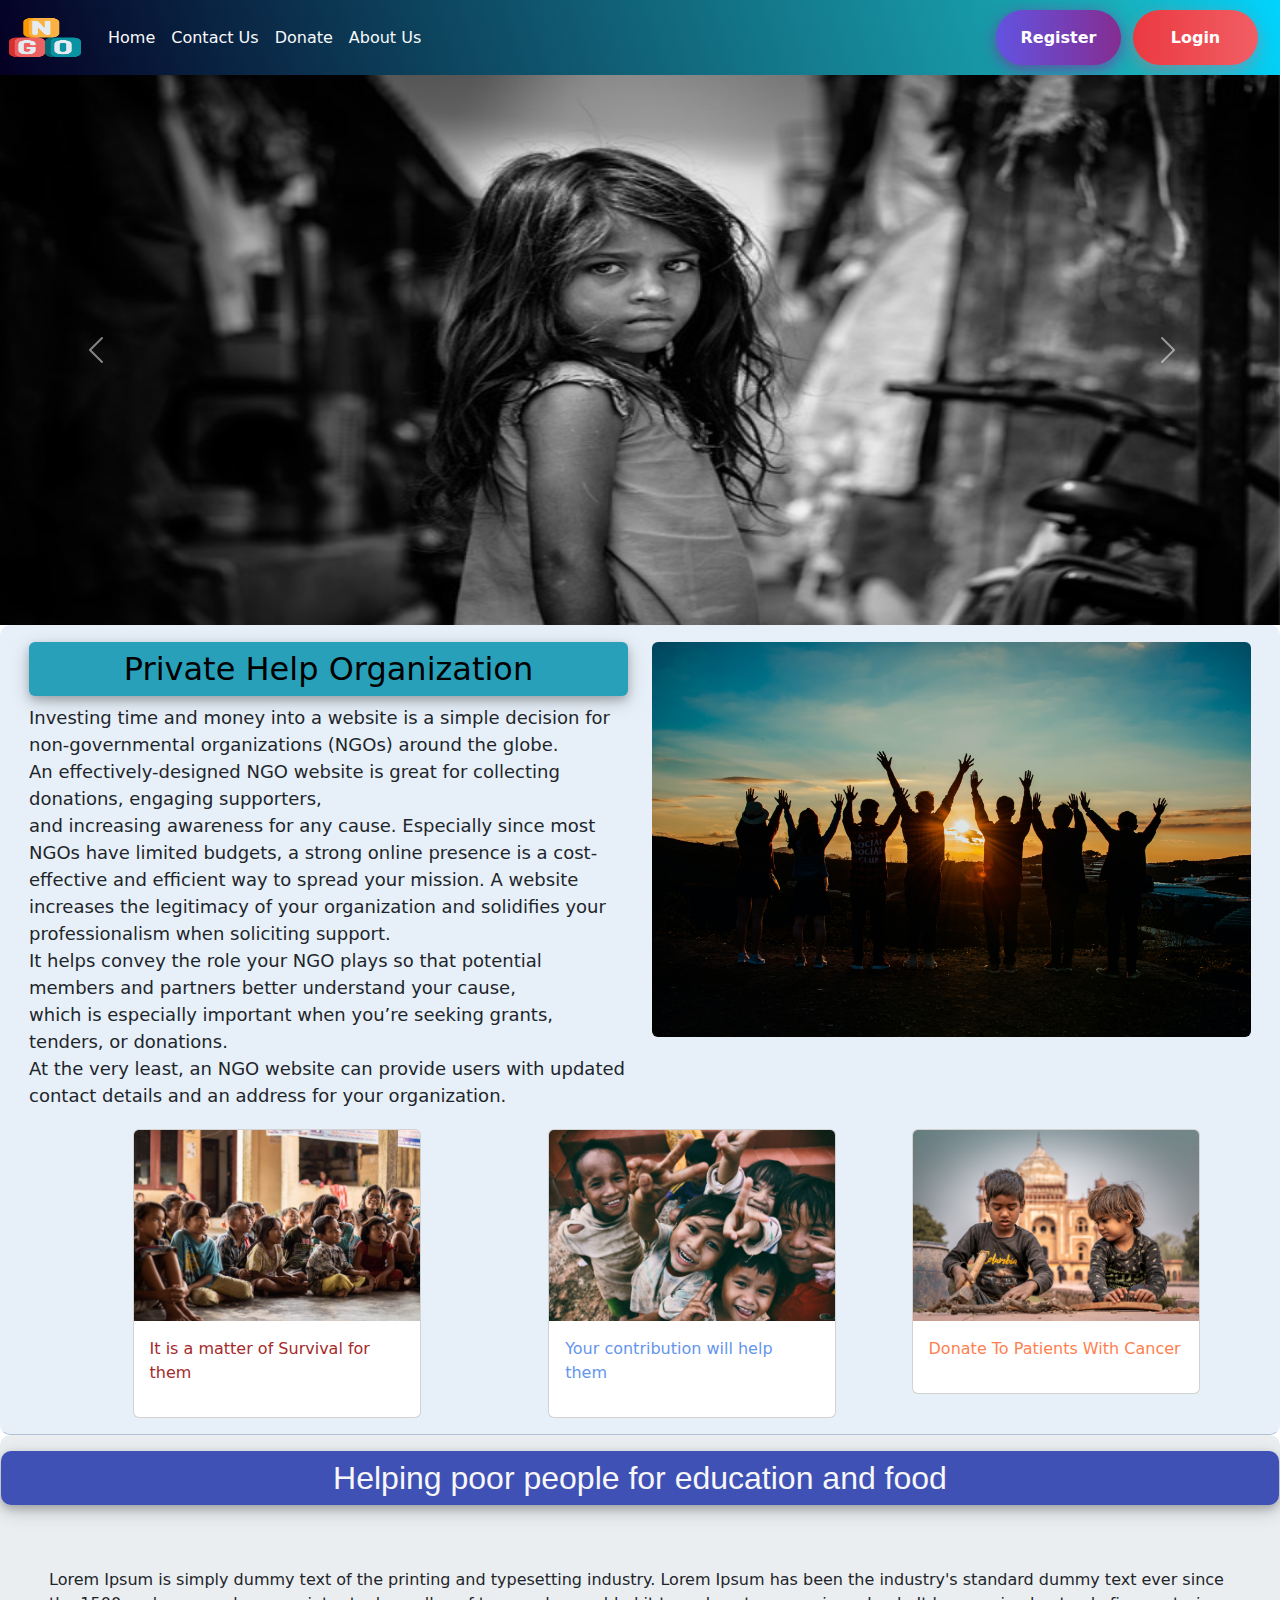
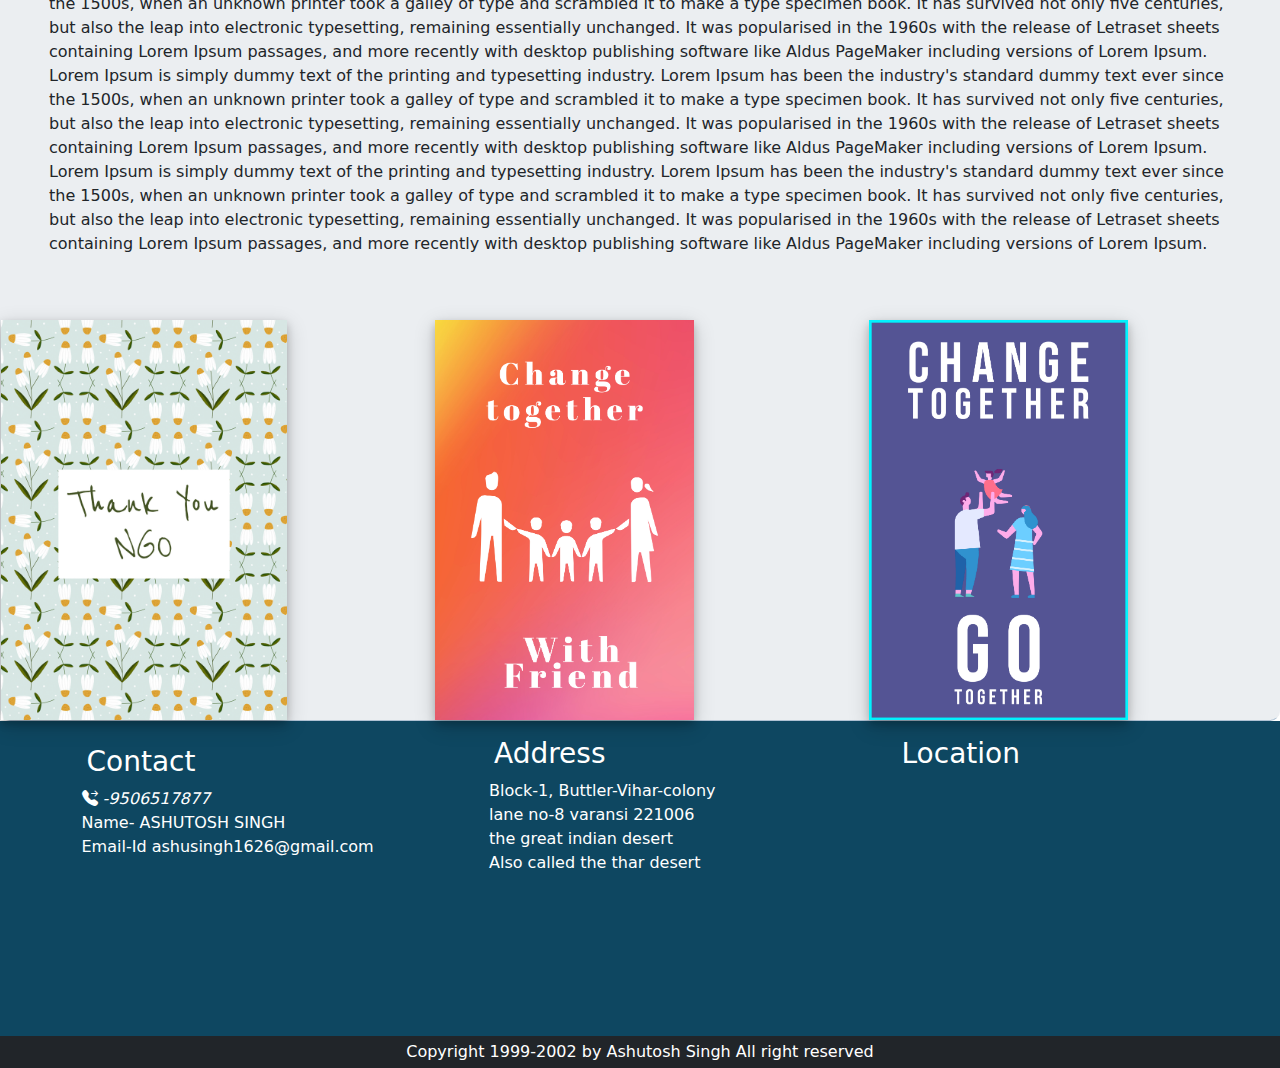
<file: home.html>
<!DOCTYPE html>
<html lang="en">

<head>
  <meta charset="UTF-8" />
  <meta http-equiv="X-UA-Compatible" content="IE=edge" />
  <meta name="viewport" content="width=device-width, initial-scale=1.0" />
  <title>NGO</title>

  <!-- CSS only -->
  <link rel="stylesheet" href="https://cdn.jsdelivr.net/npm/bootstrap-icons@1.10.2/font/bootstrap-icons.css">
  <link href="assets/css/bootstrap.min.css" rel="stylesheet" />
  <link rel="stylesheet" href="style.css" />
  <!-- JavaScript Bundle with Popper -->
  <script src="assets/js/bootstrap.bundle.min.js"></script>

</head>

<body>
  <nav class="navbar navbar-expand-lg ">
    <div>
      <img class="lobo" src="image/logo3.png">
    </div>
    <div class="container-fluid">
      <button class="navbar-toggler" type="button" data-bs-toggle="collapse" data-bs-target="#navbarSupportedContent"
        aria-controls="navbarSupportedContent" aria-expanded="false" aria-label="Toggle navigation">
        <span class="navbar-toggler-icon"></span>
      </button>
      <div class="collapse navbar-collapse" id="navbarSupportedContent">
        <ul class="navbar-nav me-auto mb-2 mb-lg-0">
          <li class="nav-item ea">
            <a class="nav-link active text-light" aria-current="page" href="Home.html">Home</a>
          </li>
          <li class="nav-item eb">
            <a class="nav-link text-light" href="contact us.html">Contact Us</a>
          </li>
          <li class="nav-item ec">
            <a class="nav-link text-light" href="donate.html" role="button" aria-expanded="false">
              Donate
            </a>
          </li>
          <li class="nav-item ed">
            <a class="nav-link text-light" href="About Us.html">About Us</a>
          </li>
        </ul>
        <!-- Login &Register Buttton -->
        <a href="Register.html"> <button class="btn-hover color-3"> <span>Register</span></button> </a>
        <a class="mx-2" style="text-decoration: none;" href="login.html"><button class="btn-hover color-4">
            <span>Login</span></button></a>
      </div>
    </div>
  </nav>
  <!-- CAROUSEL -->
  <div class="header">
    <div id="carouselExampleControls" class="carousel slide" data-bs-ride="carousel">
      <div class="carousel-inner">
        <div class="carousel-item active">
          <img src="image/editor2.jpg" class="d-block w-100 m" alt="..." />
        </div>
        <div class="carousel-item">
          <img src="image/b5.jpg" class="d-block w-100 n" alt="..." />
        </div>
        <div class="carousel-item">
          <img src="image/b7.jpg" class="d-block w-100 o" alt="..." />
        </div>
      </div>
      <button class="carousel-control-prev" type="button" data-bs-target="#carouselExampleControls"
        data-bs-slide="prev">
        <span class="carousel-control-prev-icon" aria-hidden="true"></span>
        <span class="visually-hidden">Previous</span>
      </button>
      <button class="carousel-control-next" type="button" data-bs-target="#carouselExampleControls"
        data-bs-slide="next">
        <span class="carousel-control-next-icon" aria-hidden="true"></span>
        <span class="visually-hidden">Next</span>
      </button>
    </div>
    <div class="container-fluid">
      <div class="row justify-content-evenly content-box p-3">
        <div class="col-md-6">
          <h2 class="ret p-2"> Private Help Organization</h2>
          <p class="font">
            Investing time and money into a website is a simple decision for non-governmental organizations (NGOs)
            around the globe.<br> An effectively-designed NGO website is great for collecting donations, engaging
            supporters,<br> and increasing awareness for any cause. Especially since most NGOs have limited budgets, a
            strong online presence is a cost-effective and efficient way to spread your mission.
            A website increases the legitimacy of your organization and solidifies your professionalism when soliciting
            support.<br> It helps convey the role your NGO plays so that potential members and partners better
            understand
            your cause,<br> which is especially important when you’re seeking grants, tenders, or donations.<br> At the
            very least, an NGO website can provide users with updated contact details and an address for your
            organization.</p>
        </div>
        <div class="col-md-6 mb-3">
          <img class="md" src="image/b5.jpg" style="width: 100%;">
        </div>
        <div class="col-md-4">
          <div class="card" style="width: 18rem;">
            <img src="image/card3.jpg" class="card-img-top" alt="...">
            <div class="card-body">
              <p class="card-text1">It is a matter of Survival for them
              </p>
            </div>
          </div>
        </div>
        <div class="col-md-3">
          <div class="card" style="width: 18rem;">
            <img src="image/card1.jpg" class="card-img-top" alt="...">
            <div class="card-body">
              <p class="card-text2">Your contribution will help them
              </p>
            </div>
          </div>
        </div>
        <div class="col-md-3">
          <div class="card" style="width: 18rem;">
            <img src="image/card4.jpg" class="card-img-top" alt="...">
            <div class="card-body">
              <p class="card-text3">Donate To Patients With Cancer
              </p>
            </div>
          </div>
        </div>
      </div>
    </div>
    <div class="content-box1">
    <div class="heading">
      <div class="row">
        <div class="col-md-12">
          <h2 class="center p-2">Helping poor people for education and food</h2>
          <div  class="p-5">
            <p>
            Lorem Ipsum is simply dummy text of the printing and typesetting industry. Lorem Ipsum has been the industry's standard dummy text ever since the 1500s, when an unknown printer took a galley of type and scrambled it to make a type specimen book. It has survived not only five centuries, but also the leap into electronic typesetting, remaining essentially unchanged. It was popularised in the 1960s with the release of Letraset sheets containing Lorem Ipsum passages, and more recently with desktop publishing software like Aldus PageMaker including versions of Lorem Ipsum.<br/>
            Lorem Ipsum is simply dummy text of the printing and typesetting industry. Lorem Ipsum has been the industry's standard dummy text ever since the 1500s, when an unknown printer took a galley of type and scrambled it to make a type specimen book. It has survived not only five centuries, but also the leap into electronic typesetting, remaining essentially unchanged. It was popularised in the 1960s with the release of Letraset sheets containing Lorem Ipsum passages, and more recently with desktop publishing software like Aldus PageMaker including versions of Lorem Ipsum.<br/>
            Lorem Ipsum is simply dummy text of the printing and typesetting industry. Lorem Ipsum has been the industry's standard dummy text ever since the 1500s, when an unknown printer took a galley of type and scrambled it to make a type specimen book. It has survived not only five centuries, but also the leap into electronic typesetting, remaining essentially unchanged. It was popularised in the 1960s with the release of Letraset sheets containing Lorem Ipsum passages, and more recently with desktop publishing software like Aldus PageMaker including versions of Lorem Ipsum.</p>
          </div>
        </div>
      </div>
    </div>
      <div class="row">
        <div class="col-md-4">
          <img class="project" src="image/project4.jpg">
        </div>
        <div class="col-md-4">
          <img class="project" src="image/project3.jpg">
        </div>
        <div class="col-md-4">
          <img class="project" src="image/project5.jpg">
        </div>
        
      </div>
    </div>
    <div class="footer">
      <div class="row justify-content-evenly">
        <div class="col-md-3 pt-4">
          <h3> Contact</h3>
          <p class="r1"> <i class="bi bi-telephone-forward-fill"> -9506517877</i><br>Name- ASHUTOSH SINGH<br>Email-Id
            ashusingh1626@gmail.com
          </p>
        </div>
        <div class="col-md-3 pt-3">
          <h3>Address</h3>
          <p class="r2"> Block-1, Buttler-Vihar-colony<br>
            lane no-8 varansi 221006<br>
            the great indian desert<br>
            Also called the thar desert</p>
        </div>
        <div class="col-md-3 pt-3">
          <h3> Location</h3>
          <iframe
            src="https://www.google.com/maps/embed?pb=!1m14!1m12!1m3!1d14236.02224509206!2d80.95393664999999!3d26.8715644!2m3!1f0!2f0!3f0!3m2!1i1024!2i768!4f13.1!5e0!3m2!1sen!2sin!4v1669029898604!5m2!1sen!2sin"
            width="400s" height="250" style="border:0;" allowfullscreen="" loading="lazy"
            referrerpolicy="no-referrer-when-downgrade"></iframe>
        </div>
      </div>
      <div class="row bg-dark p-1 text-center">
        <div class="col-md-12">
          <p id="copyright" class="mb-0">Copyright 1999-2002 by Ashutosh Singh All right reserved</p>
        </div>
      </div>
    </div>
</body>

</html>
</file>
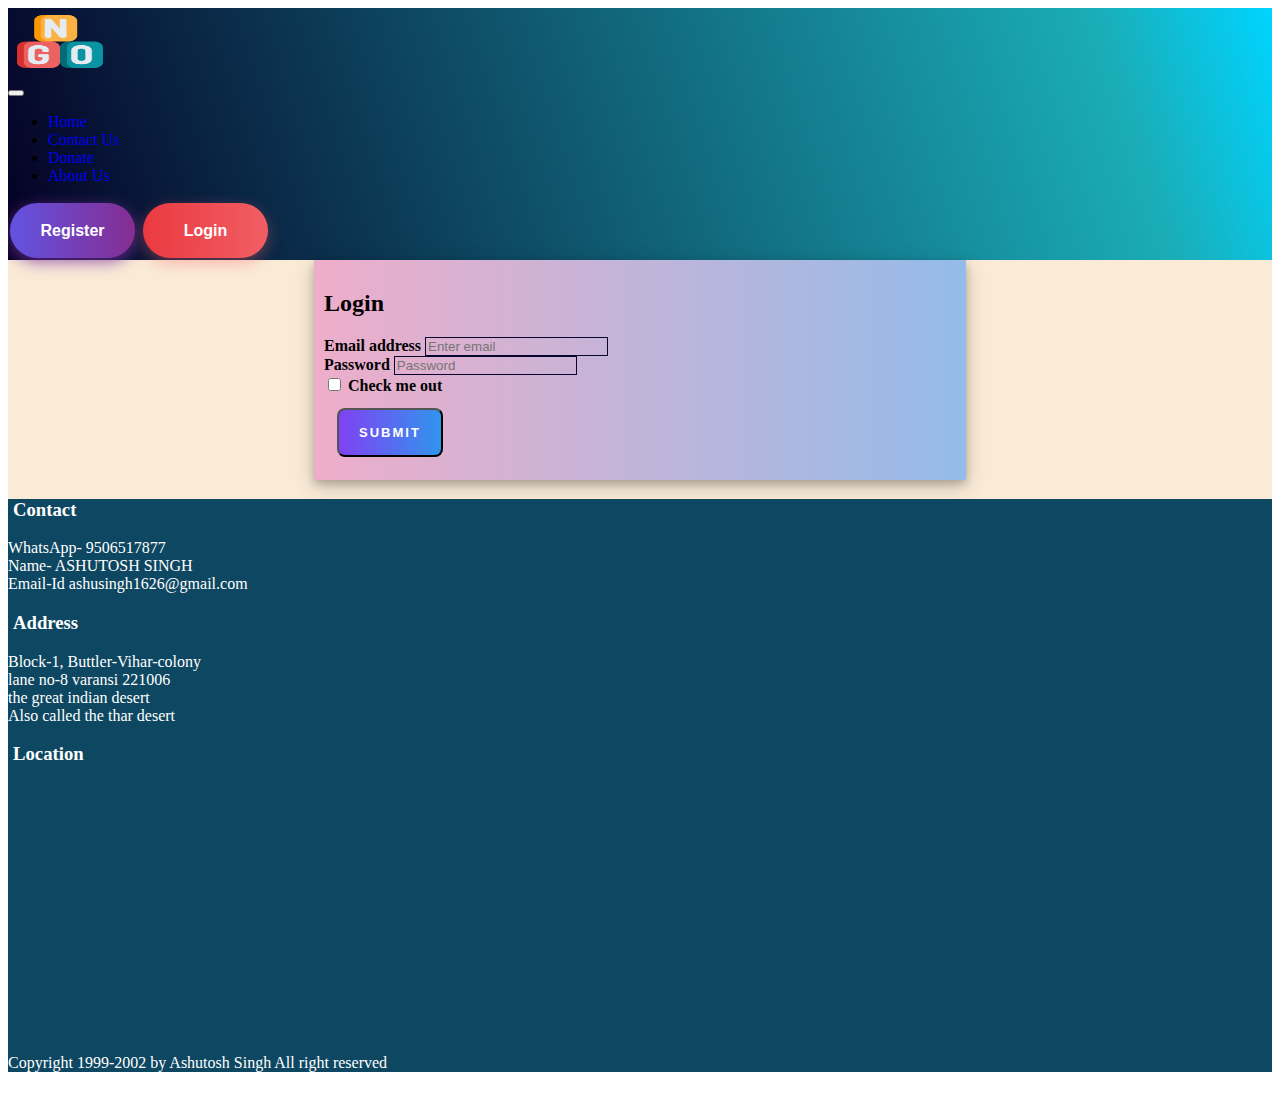
<file: login.html>
<!DOCTYPE html>
<html lang="en">

<head>
  <meta charset="UTF-8" />
  <meta http-equiv="X-UA-Compatible" content="IE=edge" />
  <meta name="viewport" content="width=device-width, initial-scale=1.0" />
  <title>NGO</title>
  <!-- <link rel="stylesheet" href="login.css" /> -->

  <!-- CSS only -->
  <link href="https://cdn.jsdelivr.net/npm/bootstrap@5.2.2/dist/css/bootstrap.min.css" rel="stylesheet"
    integrity="sha384-Zenh87qX5JnK2Jl0vWa8Ck2rdkQ2Bzep5IDxbcnCeuOxjzrPF/et3URy9Bv1WTRi" crossorigin="anonymous" />
  <link rel="stylesheet" href="style.css" />
  <!-- JavaScript Bundle with Popper -->
  <script src="https://cdn.jsdelivr.net/npm/bootstrap@5.2.2/dist/js/bootstrap.bundle.min.js"
    integrity="sha384-OERcA2EqjJCMA+/3y+gxIOqMEjwtxJY7qPCqsdltbNJuaOe923+mo//f6V8Qbsw3"
    crossorigin="anonymous"></script>
  <link rel="stylesheet"
    href="C:\Users\nisha\AppData\Local\Temp\Temp1_bootstrap-4.5.3-dist.zip\bootstrap-4.5.3-dist\css\bootstrap.min.css" />
</head>

<body class="gradient">
  <div class="login-page-box">
  <nav class="navbar navbar-expand-lg ">
    <div>
      <img class="lobo" src="image/logo3.png">
    </div>
    <div class="container-fluid">

      <button class="navbar-toggler" type="button" data-bs-toggle="collapse" data-bs-target="#navbarSupportedContent"
        aria-controls="navbarSupportedContent" aria-expanded="false" aria-label="Toggle navigation">
        <span class="navbar-toggler-icon"></span>
      </button>
      <div class="collapse navbar-collapse" id="navbarSupportedContent">
        <ul class="navbar-nav me-auto mb-2 mb-lg-0">
          <li class="nav-item ea">
            <a class="nav-link active text-light" aria-current="page" href="index.html">Home</a>
          </li>
          <li class="nav-item eb">
            <a class="nav-link text-light" href="contact us.html">Contact Us</a>
          </li>
          <li class="nav-item ec">
            <a class="nav-link text-light" href="donate.html" role="button" aria-expanded="false">
              Donate
            </a>
          </li>
          <li class="nav-item ed">
            <a class="nav-link text-light" href="About Us.html">About Us</a>
          </li>
        </ul>
        <!-- Login &Register Buttton -->
        <a href="Register.html"> <button class="btn-hover color-3"> <span>Register</span></button> </a>
        <a class="mx-2" style="text-decoration: none;" href="login.html"><button class="btn-hover color-4">
            <span>Login</span></button></a>
      </div>
    </div>
  </nav>
  <div class="container-fluid">
    <div class="card content-box-login mt-3 mb-3">
      <div class="mb-lg-3">
        <h2 class="text-center" style="font-family: serif;font-weight: bold;">Login</h2>
      </div>
      <div class="card-body">
        <form>
          <div class="form-group mb-lg-3">
            <label for="exampleInputEmail1" style="font-weight: bold;">Email address</label>
            <input type="email" style="background-color: transparent;border: 1px solid #07062e;" class="form-control" id="exampleInputEmail1" aria-describedby="emailHelp"
              placeholder="Enter email">
          </div>
          <div class="form-group mb-lg-3">
            <label for="exampleInputPassword1" style="font-weight: bold;">Password</label>
            <input type="password" style="background-color: transparent;border: 1px solid #07062e;" class="form-control" id="exampleInputPassword1" placeholder="Password">
          </div>
          <div class="form-check mb-lg-3">
            <input type="checkbox" class="form-check-input" style="background-color: transparent;border: 1px solid #07062e;" id="exampleCheck1">
            <label class="form-check-label" for="exampleCheck1" style="font-weight: bold;">Check me out</label>
          </div>
          <div class="text-center">
            <button type="submit" class="login-submit-btn">Submit</button>
          </div>
        </form>
      </div>
    </div>
  </div>
  <div class="footer">
    <div class="row justify-content-evenly">
      <div class="col-md-3 pt-4">
        <h3> Contact</h3>

        <p class="r1">WhatsApp- 9506517877<br>Name- ASHUTOSH SINGH<br>Email-Id ashusingh1626@gmail.com
        </p>
      </div>
      <div class="col-md-3 pt-3">
        <h3>Address</h3>

        <p class="r2"> Block-1, Buttler-Vihar-colony<br>
          lane no-8 varansi 221006<br>
          the great indian desert<br>
          Also called the thar desert</p>
      </div>

      <div class="col-md-3 pt-3 ">
        <h3> Location</h3>

        <iframe
          src="https://www.google.com/maps/embed?pb=!1m14!1m12!1m3!1d14236.02224509206!2d80.95393664999999!3d26.8715644!2m3!1f0!2f0!3f0!3m2!1i1024!2i768!4f13.1!5e0!3m2!1sen!2sin!4v1669029898604!5m2!1sen!2sin"
          width="400s" height="250" style="border:0;" allowfullscreen="" loading="lazy"
          referrerpolicy="no-referrer-when-downgrade"></iframe>
      </div>
    </div>
    <div class="row bg-dark p-1 text-center">
      <div class="col-md-12">
        <p id="copyright" class="mb-0">Copyright 1999-2002 by Ashutosh Singh All right reserved</p>

      </div>
    </div>
  </div>
</body>

</html>
</file>
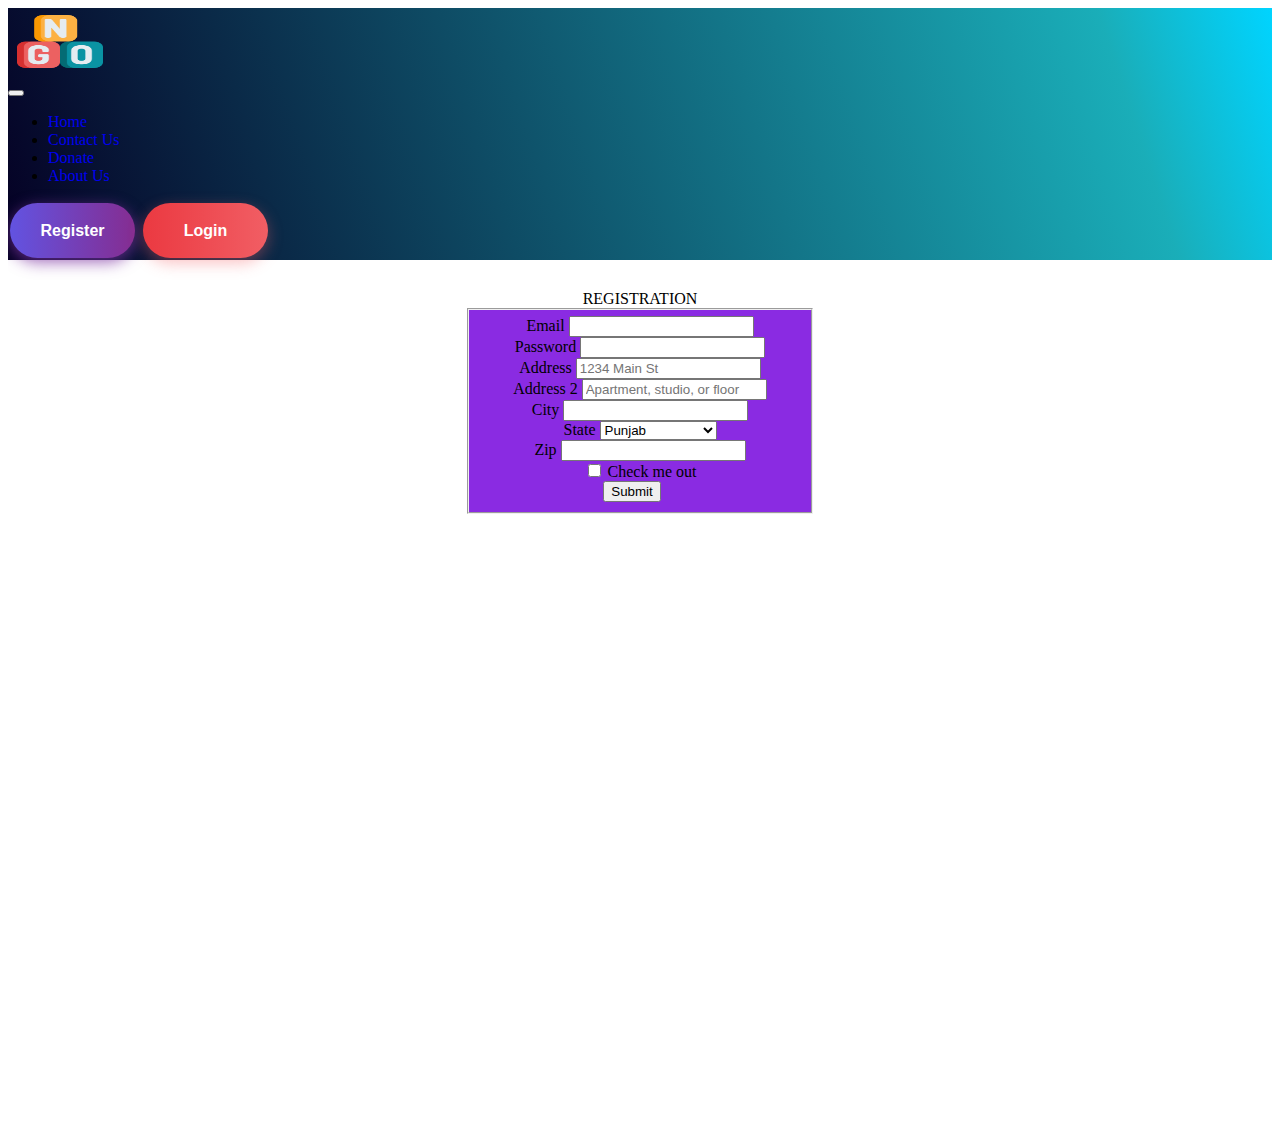
<file: Register.html>
<!DOCTYPE html>
<html lang="en">

<head>
  <meta charset="UTF-8" />
  <meta http-equiv="X-UA-Compatible" content="IE=edge" />
  <meta name="viewport" content="width=device-width, initial-scale=1.0" />
  <title>NGO</title>
  
  <!-- CSS only -->
  <link rel="stylesheet" href="https://cdn.jsdelivr.net/npm/bootstrap-icons@1.10.2/font/bootstrap-icons.css">
  <link href="https://cdn.jsdelivr.net/npm/bootstrap@5.2.2/dist/css/bootstrap.min.css" rel="stylesheet"
    integrity="sha384-Zenh87qX5JnK2Jl0vWa8Ck2rdkQ2Bzep5IDxbcnCeuOxjzrPF/et3URy9Bv1WTRi" crossorigin="anonymous" />
    <link rel="stylesheet" href="style.css" />
  <!-- JavaScript Bundle with Popper -->
  <script src="https://cdn.jsdelivr.net/npm/bootstrap@5.2.2/dist/js/bootstrap.bundle.min.js"
    integrity="sha384-OERcA2EqjJCMA+/3y+gxIOqMEjwtxJY7qPCqsdltbNJuaOe923+mo//f6V8Qbsw3"
    crossorigin="anonymous"></script>

</head>

<body>
  <nav class="navbar navbar-expand-lg ">
    <div>
      <img class="lobo" src="image/logo3.png">
    </div>
    <div class="container-fluid">
      <button class="navbar-toggler" type="button" data-bs-toggle="collapse" data-bs-target="#navbarSupportedContent"
        aria-controls="navbarSupportedContent" aria-expanded="false" aria-label="Toggle navigation">
        <span class="navbar-toggler-icon"></span>
      </button>
      <div class="collapse navbar-collapse" id="navbarSupportedContent">
        <ul class="navbar-nav me-auto mb-2 mb-lg-0">
          <li class="nav-item ea">
            <a class="nav-link active text-light" aria-current="page" href="index.html">Home</a>
          </li>
          <li class="nav-item eb">
            <a class="nav-link text-light" href="contact us.html">Contact Us</a>
          </li>
          <li class="nav-item ec">
            <a class="nav-link text-light" href="donate.html" role="button" aria-expanded="false">
              Donate
            </a>
          </li>
          <li class="nav-item ed">
            <a class="nav-link text-light" href="About Us.html">About Us</a>
          </li>
        </ul>
        <!-- Login &Register Buttton -->
        <a href="Register.html"> <button class="btn-hover color-3"> <span>Register</span></button> </a>
       <a class="mx-2" style="text-decoration: none;" href="login.html"><button class="btn-hover color-4" > <span>Login</span></button></a>
      </div>
    </div>
  </nav>
  
  <center>
   
    <form class="row g-3 form1 ">
      <div class="p-2 m-0 text-white cu">REGISTRATION</div>
      
      

      <fieldset>
        <div class="col-md-12 ba">
          <label for="inputEmail4" class="form-label">Email</label>
          <input type="email" class="form-control" id="inputEmail4">
        </div>
        <div class="col-md-12 bb">
          <label for="inputPassword4" class="form-label">Password</label>
          <input type="password" class="form-control" id="inputPassword4">
        </div>
        <div class="col-md-12 bc">
          <label for="inputAddress" class="form-label">Address</label>
          <input type="text" class="form-control" id="inputAddress" placeholder="1234 Main St">
        </div>
        <div class="col-md-12 bd">
          <label for="inputAddress2" class="form-label">Address 2</label>
          <input type="text" class="form-control" id="inputAddress2" placeholder="Apartment, studio, or floor">
        </div>
        <div class="col-md-12 be">
          <label for="inputCity" class="form-label">City</label>
          <input type="text" class="form-control" id="inputCity">
        </div>
        <div class="col-md-12 bf">
          <label for="inputState" class="form-label">State</label>
          <select id="inputState" class="form-select">
            <option selected="Uttar Pradesh">Uttar Pradesh </option>
            <option selected="Uttar Pradesh">Bihar </option>
            <option selected="Uttar Pradesh">Andhra pradesh </option>
            <option selected="Uttar Pradesh">Mizoram </option>
            <option selected="Uttar Pradesh">Orrisa </option>
            <option selected="Uttar Pradesh">Maharasta </option>
            <option selected="Uttar Pradesh">Uttrakhand </option>
            <option selected="Uttar Pradesh">Rajasthan </option>
            <option selected="Uttar Pradesh">Punjab </option>
          </select>
         </div>
        <div class="col-md-12 bh">
          <label for="inputZip" class="form-label">Zip</label>
          <input type="text" class="form-control" id="inputZip">
        </div>
        <div class="col-7">
          <div class="form-check">
            <input class="form-check-input" type="checkbox" id="gridCheck">
            <label class="form-check-label" for="gridCheck">
              Check me out
            </label>
          </div>
        </div>
        <div class="col-12">
          <button type="submit" class="btn btn-primary">Submit</button>
        </div>
      </fieldset>
    </form>
  </center>
 

</div>
<div class="conatainer color ">
  <div class="row justify-content-evenly mt-3">
    <div class="col-md-4 pt-4">
      <h3> Contact</h3>

      <p class="r1"><i class="bi bi-telephone-fill"></i>WhatsApp- 9506517877<br>Name- ASHUTOSH SINGH<br>Email-Id ashusingh1626@gmail.com 
      </p>
    </div>
    <div class="col-md-4 pt-3">
      <h3 class="lty">Address</h3>

      <p class="r2"> Block-1, Buttler-Vihar-colony<br>
        lane no-8 varansi 221006<br>
        the great indian desert<br>
        Also called the thar desert</p>
    </div>
    <div class="col-md-4 pt-3 ">
      <h3 class="mty"> Location</h3>

      <iframe 
        src="https://www.google.com/maps/embed?pb=!1m14!1m12!1m3!1d14236.02224509206!2d80.95393664999999!3d26.8715644!2m3!1f0!2f0!3f0!3m2!1i1024!2i768!4f13.1!5e0!3m2!1sen!2sin!4v1669029898604!5m2!1sen!2sin"
        width="400s" height="250" style="border:0;" allowfullscreen="" loading="lazy"
        referrerpolicy="no-referrer-when-downgrade"></iframe>

    </div>
  </div>

</div>
<div class="row bg-secondary text-center">
  <div class="col-md-12">
    <p id="copyright">Copyright 1999-2002 by Ashutosh Singh All right reserved</p>

  </div>
</div>

</body>

</html>
</file>
<file: style.css>
html,
body {
    overflow-x: hidden;

}

.font {
    font-size: large;

    margin-left: 10px;
    margin-top: 3px;
    margin: auto;
}

.content-box {
    border: 0.2px solid #e7f0f9;
    background: #e7f0f9;
    border-radius: 10px;
    border-bottom: 1px solid #b0c2d4;
}

.content-box1 {
    border: 0.2px solid #ebeef1;
    background: #ebeef1;
    border-radius: 10px;
    border-bottom: 1px solid #b0c2d4;
}

.md {
    width: 550px;
    height: 200 px;
    margin: auto;
    border-radius: 6px;
}

h2 {
    color: black;
}

.card-text1 {
    color: brown;

}

.card-text2 {
    color: cornflowerblue;
}

.card-text3 {
    color: coral;
}

h3 {
    color: white;
}

.card {
    margin: auto;
}

.r1 {
    color: white;
}

.r2 {
    color: white;
}

#copyright {
    color: white;
}

button {
    margin-right: 16px;
}

.rti {
    margin-right: 16px;

}

.form1 {
    width: 350px;

}

fieldset {
    background-color: blueviolet;
    text-align: center;
}

center {

    padding-top: 117px;
    padding-top: 30px;
}

.button {
    background-color: #4CAF50;
    /* Green */
    border: none;
    color: white;
    padding: 9px 18px;
    text-align: center;
    text-decoration: none;
    display: inline-block;
    font-size: 14px;
    margin: 4px 2px;
    cursor: pointer;
}

.navbar {
    background: rgb(5, 0, 36);
    background: linear-gradient(72deg, rgba(5, 0, 36, 1) 0%, rgba(24, 173, 184, 0.9923319669664741) 87%, rgba(0, 212, 255, 1) 100%);

}

.footer {
    background-color: #0e4761;
    ;
}

a {
    text-decoration: none;
}

.lobo {

    border-radius: 4px;
    padding: 7px;
    width: 86px;
    height: 53px;
    color: black;
    margin-left: 2px;
}

.Login {
    background-color: black;
}

.nav-link1 {
    margin-left: 3px;
}

.m {
    height: 550px;
}

.n {
    height: 550px;
}

.o {
    height: 550px;

}

.rti:hover {
    background-color: #bada55;
}

.ret {
    box-shadow: 0 4px 8px 0 rgba(0, 0, 0, 0.2), 0 6px 20px 0 rgba(0, 0, 0, 0.19);
    text-align: center;
    background-color: #28a0b9;
    border-radius: 6px;
}

h3 {
    margin-left: 5px;
}

.lty {
    margin-left: 3px;
}

.mty {
    margin-left: 3px;
}

.splash2 {
    height: 600px;
    margin-top: 10px;
}

.rti {
    background-color: white;
    background-color: blue;

}

.rsi {
    background-color: white;
}

.center {
    text-align: center;
    font-family: 'Lucida Sans', 'Lucida Sans Regular', 'Lucida Grande', 'Lucida Sans Unicode', Geneva, Verdana, sans-serif;
    margin-top: 15px;
    margin-bottom: 15px;
    color: #c0263a;
    color: #f7f7f7;
    background: #3f51b5;
    border-radius: 10px;
    box-shadow: rgb(0 0 0 / 20%) 0px 4px 8px 0px, rgb(0 0 0 / 19%) 0px 6px 20px 0px;
}

.project {
    height: 400px;
/*     margin-left: 110px;
    margin-bottom: 10px; */
    box-shadow: 0 4px 8px 0 rgba(0, 0, 0, 0.2), 0 6px 20px 0 rgba(0, 0, 0, 0.19);
}

.card {
    margin-top: 20px;
}

.btn-hover {
    width: 125px;
    font-size: 16px;
    font-weight: 600;
    color: #fff;
    cursor: pointer;
    margin: 2px;
    height: 55px;
    text-align: center;
    border: none;
    background-size: 300% 100%;

    border-radius: 50px;
    moz-transition: all .4s ease-in-out;
    -o-transition: all .4s ease-in-out;
    -webkit-transition: all .4s ease-in-out;
    transition: all .4s ease-in-out;
}

.btn-hover:hover {
    background-position: 100% 0;
    moz-transition: all .4s ease-in-out;
    -o-transition: all .4s ease-in-out;
    -webkit-transition: all .4s ease-in-out;
    transition: all .4s ease-in-out;
}

.btn-hover:focus {
    outline: none;
}

.btn-hover.color-3 {
    background-image: linear-gradient(to right, #6253e1, #852D91, #A3A1FF, #F24645);
    box-shadow: 0 4px 15px 0 rgba(126, 52, 161, 0.75);

}

.btn-hover.color-4 {
    background-image: linear-gradient(to right, #eb3941, #f15e64, #e14e53, #e2373f);
    box-shadow: 0 5px 15px rgba(242, 97, 103, .4);
}

.login-submit-btn {
    color: white;
    background: linear-gradient(to right, #8041F2, #3095ED);
    border-radius: 8px;
    transition: .2s ease-in-out;
    padding: 15px 20px;
    font: 13px 'Montserrat', sans-serif;
    font-weight: 700;
    letter-spacing: 2px;
    text-transform: uppercase;
    text-decoration: none;
    text-align: center;
    margin: 1em;
}

.login-submit-btn:hover {
    border-radius: 30px;
    box-shadow: 0 4px 8px 0 rgba(0, 0, 0, 0.20), 0 6px 20px 0 rgba(0, 0, 0, 0.20);
}
.content-box-login {
    margin: auto;
    width: 50%;
    border: 1px solid linear-gradient(90deg, rgba(238,174,202,1) 0%, rgba(148,187,233,1) 100%);
    padding: 10px;
    margin-bottom: 10px;
    background: rgb(238,174,202);
    background: linear-gradient(90deg, rgba(238,174,202,1) 0%, rgba(148,187,233,1) 100%);
    box-shadow: rgb(0 0 0 / 20%) 0px 4px 8px 0px, rgb(0 0 0 / 19%) 0px 6px 20px 0px;
}
.login-page-box{
    background: antiquewhite;
}
</file>
